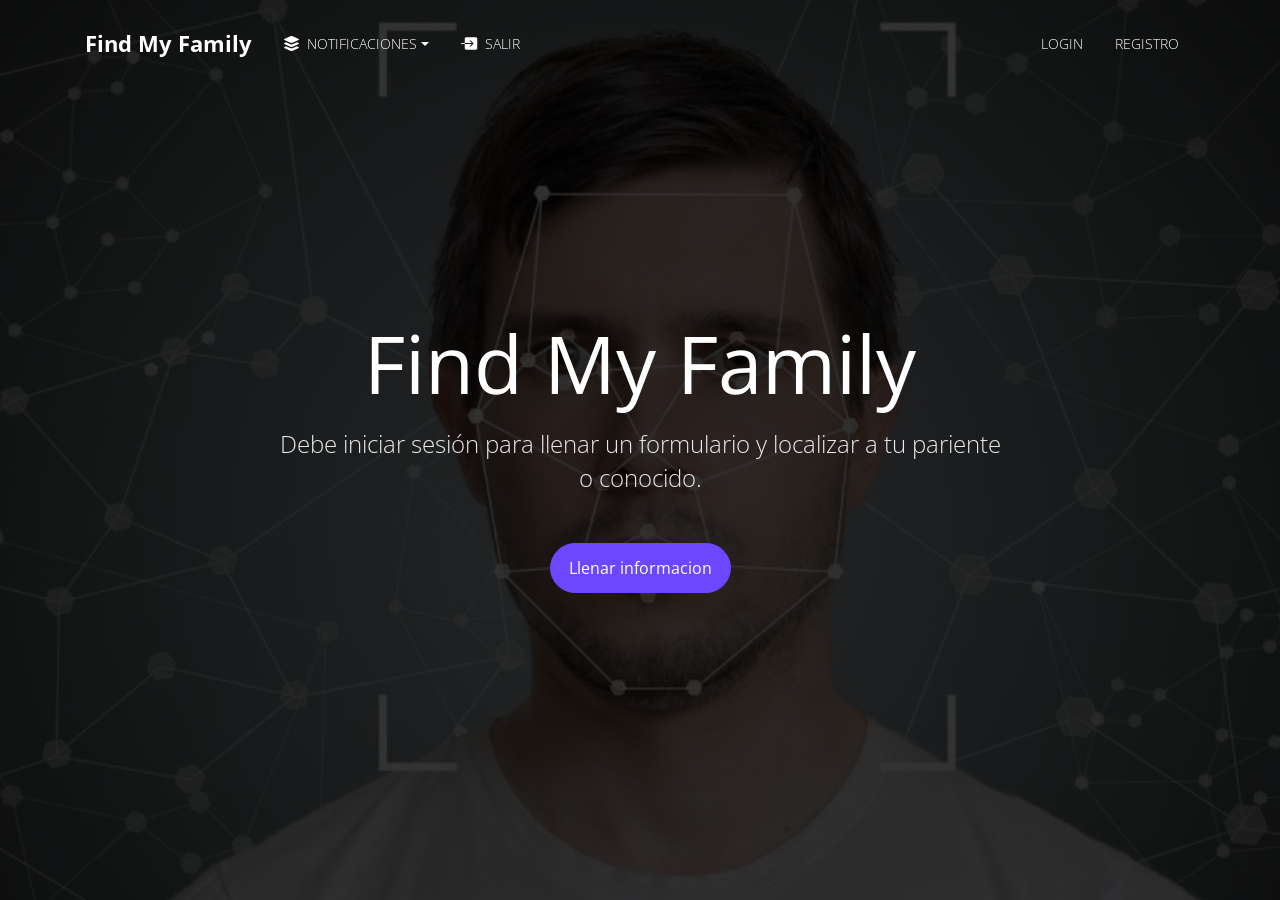
<file: index.html>
<!DOCTYPE html>
<html lang="en">
  <head>
    <title>FindMYFamily</title>
    <meta charset="utf-8">
    <meta name="viewport" content="width=device-width, initial-scale=1, shrink-to-fit=no">
    
    <link href="https://fonts.googleapis.com/css?family=Open+Sans:300,400,600,700,800&display=swap" rel="stylesheet">

    <link href="https://fonts.googleapis.com/css?family=Prata&display=swap" rel="stylesheet">

    <link rel="stylesheet" href="css/open-iconic-bootstrap.min.css">
    <link rel="stylesheet" href="css/animate.css">
    
    <link rel="stylesheet" href="css/owl.carousel.min.css">
    <link rel="stylesheet" href="css/owl.theme.default.min.css">
    <link rel="stylesheet" href="css/magnific-popup.css">

    <link rel="stylesheet" href="css/aos.css">

    <link rel="stylesheet" href="css/ionicons.min.css">
		
		<link rel="stylesheet" href="css/bootstrap-datetimepicker.min.css">
		<link rel="stylesheet" href="css/nouislider.css">

    
    <link rel="stylesheet" href="css/flaticon.css">
    <link rel="stylesheet" href="css/icomoon.css">
    <link rel="stylesheet" href="css/style.css">
  </head>
  <body>
    
  <div class="main-section">

		<nav class="navbar navbar-expand-lg navbar-dark ftco_navbar bg-dark ftco-navbar-light" id="ftco-navbar">
	    <div class="container">
	      <a class="navbar-brand" href="index.html">Find My Family</a>
	      <button class="navbar-toggler" type="button" data-toggle="collapse" data-target="#ftco-nav" aria-controls="ftco-nav" aria-expanded="false" aria-label="Toggle navigation">
	        <span class="oi oi-menu"></span> Menu
	      </button>
	      <div class="collapse navbar-collapse" id="ftco-nav">
	        <ul class="navbar-nav mr-auto">
	        	<li class="dropdown nav-item">
              <a href="#" class="dropdown-toggle nav-link icon d-flex align-items-center" data-toggle="dropdown">
                <i class="ion-ios-apps mr-2"></i>
                Notificaciones
                <b class="caret"></b>
              </a>
              <div class="dropdown-menu dropdown-menu-left">
                <a href="#" class="dropdown-item"><i class="ion-ios-document mr-2"></i> Notificacion 1 ejm</a>
                <a href="#" class="dropdown-item"><i class="ion-ios-document mr-2"></i>Notificacion 2 ejm</a>
              </div>
            </li>
            <li class="nav-item"><a href="http://localhost/findMyFamily/" class="nav-link icon d-flex align-items-center"><i class="ion-ios-exit mr-2"></i>salir</a></li>
          </ul>
            <a href="salir.php"></a>
          
	        <ul class="navbar-nav ml-auto">

	          <li class="nav-item"><a href="login.php" class="nav-link icon d-flex align-items-center"><i ></i>Login</a></li>
            <li class="nav-item"><a href="register.php" class="nav-link icon d-flex align-items-center"><i ></i>Registro</a></li>

	         <!--  <li class="nav-item"><a href="#" class="nav-link icon d-flex align-items-center"><i ></i></a></li> -->
          </ul>
          
         
	      </div>
		  </div>
	  </nav>
	<!-- END nav -->
	

  	<section class="hero-wrap js-fullheight img" style="background-image: url(images/bg_3.jpg);">
  		<div class="overlay"></div>
  		<div class="container">
  			<div class="row description js-fullheight align-items-center justify-content-center">
  				<div class="col-md-8 text-center">
  					<div class="text">
  						<h1>Find My Family</h1>
              <h4 class="mb-5">Debe iniciar sesión para llenar un formulario y localizar a tu pariente o conocido.</h4>
              <!-- el boton -->
               <button type="button" onclick="location.href='login.php'" class="btn btn-primary">Llenar informacion</button> 
  					</div>
  				</div>
  			</div>
  		</div>
  	</section>

		
    <!-- - - - - -end- - - - -  -->
		

  </div>

  <!-- loader -->
  <div id="ftco-loader" class="show fullscreen"><svg class="circular" width="48px" height="48px"><circle class="path-bg" cx="24" cy="24" r="22" fill="none" stroke-width="4" stroke="#eeeeee"/><circle class="path" cx="24" cy="24" r="22" fill="none" stroke-width="4" stroke-miterlimit="10" stroke="#F96D00"/></svg></div>


  <script src="js/jquery.min.js"></script>
  <script src="js/jquery-migrate-3.0.1.min.js"></script>
  <script src="js/popper.min.js"></script>
  <script src="js/bootstrap.min.js"></script>
  <script src="js/jquery.easing.1.3.js"></script>
  <script src="js/jquery.waypoints.min.js"></script>
  <script src="js/jquery.stellar.min.js"></script>
  <script src="js/owl.carousel.min.js"></script>
  <script src="js/jquery.magnific-popup.min.js"></script>
  <script src="js/aos.js"></script>

  <script src="js/nouislider.min.js"></script>
  <script src="js/moment-with-locales.min.js"></script>
  <script src="js/bootstrap-datetimepicker.min.js"></script>
  <script src="js/main.js"></script>
    
  </body>
</html>
</file>
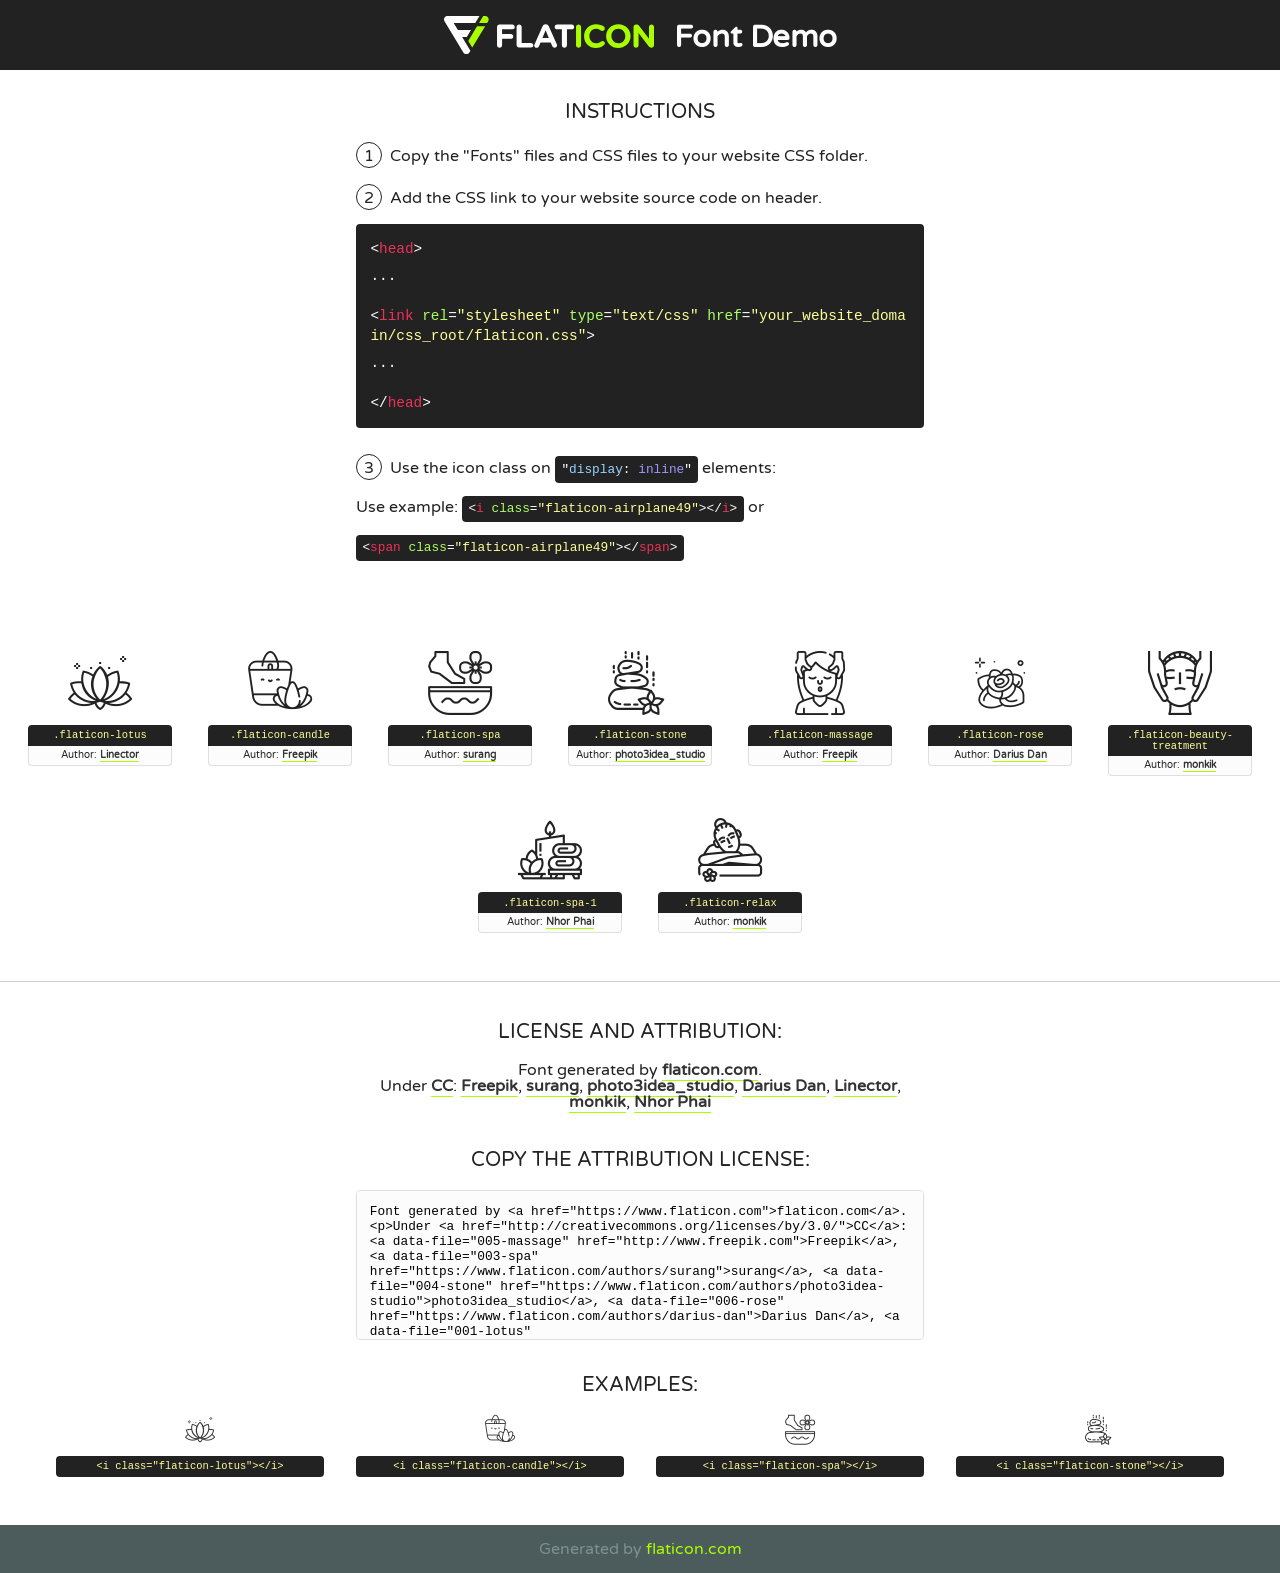
<file: fonts/flaticon/font/flaticon.html>
<!DOCTYPE html>
<!--
  Flaticon icon font: Flaticon
  Creation date: 24/09/2019 09:05
-->
<html>
<!DOCTYPE html>
<html>

<head>
    <title>Flaticon WebFont</title>
    <link href="http://fonts.googleapis.com/css?family=Varela+Round" rel="stylesheet" type="text/css" />
    <link rel="stylesheet" type="text/css" href="flaticon.css">
    <meta charset="UTF-8">
    <style>
    html, body, div, span, applet, object, iframe,
    h1, h2, h3, h4, h5, h6, p, blockquote, pre,
    a, abbr, acronym, address, big, cite, code,
    del, dfn, em, img, ins, kbd, q, s, samp,
    small, strike, strong, sub, sup, tt, var,
    b, u, i, center,
    dl, dt, dd, ol, ul, li,
    fieldset, form, label, legend,
    table, caption, tbody, tfoot, thead, tr, th, td,
    article, aside, canvas, details, embed, 
    figure, figcaption, footer, header, hgroup, 
    menu, nav, output, ruby, section, summary,
    time, mark, audio, video {
        margin: 0;
        padding: 0;
        border: 0;
        font-size: 100%;
        font: inherit;
        vertical-align: baseline;
    }
    /* HTML5 display-role reset for older browsers */
    article, aside, details, figcaption, figure, 
    footer, header, hgroup, menu, nav, section {
        display: block;
    }
    body {
        line-height: 1;
    }
    ol, ul {
        list-style: none;
    }
    blockquote, q {
        quotes: none;
    }
    blockquote:before, blockquote:after,
    q:before, q:after {
        content: '';
        content: none;
    }
    table {
        border-collapse: collapse;
        border-spacing: 0;
    }
    body {
        font-family: 'Varela Round', Helvetica, Arial, sans-serif;
        font-size: 16px;
        color: #222;
    }
    a {
        color: #333;
        border-bottom: 1px solid #a9fd00;
        font-weight: bold;
        text-decoration: none;
    }
    * {
        -moz-box-sizing: border-box;
        -webkit-box-sizing: border-box;
        box-sizing: border-box;
        margin: 0;
        padding: 0;
    }
    [class^="flaticon-"]:before, [class*=" flaticon-"]:before, [class^="flaticon-"]:after, [class*=" flaticon-"]:after {
        font-family: Flaticon;
        font-size: 30px;
        font-style: normal;
        margin-left: 20px;
        color: #333;
    }
    .wrapper {
        max-width: 600px;
        margin: auto;
        padding: 0 1em;
    }
    .title {
        font-size: 1.25em;
        text-align: center;
        margin-bottom: 1em;
        text-transform: uppercase;
    }
    header {
        text-align: center;
        background-color: #222;
        color: #fff;
        padding: 1em;
    }
    header .logo {
        width: 210px;
        height: 38px;
        display: inline-block;
        vertical-align: middle;
        margin-right: 1em;
        border: none;
    }
    header strong {
        font-size: 1.95em;
        font-weight: bold;
        vertical-align: middle;
        margin-top: 5px;
        display: inline-block;
    }
    .demo {
        margin: 2em auto;
        line-height: 1.25em;
    }
    .demo ul li {
        margin-bottom: 1em;
    }
    .demo ul li .num {
        color: #222;
        border-radius: 20px;
        display: inline-block;
        width: 26px;
        padding: 3px;
        height: 26px;
        text-align: center;
        margin-right: 0.5em;
        border: 1px solid #222;
    }
    .demo ul li code {
        background-color: #222;
        border-radius: 4px;
        padding: 0.25em 0.5em;
        display: inline-block;
        color: #fff;
        font-family: Consolas,Monaco,Lucida Console,Liberation Mono,DejaVu Sans Mono,Bitstream Vera Sans Mono,Courier New, monospace;
        font-weight: lighter;
        margin-top: 1em;
        font-size: 0.8em;
        word-break: break-all;
    }
    .demo ul li code.big {
        padding: 1em;
        font-size: 0.9em;
    }
    .demo ul li code .red {
        color: #EF3159;
    }
    .demo ul li code .green {
        color: #ACFF65;
    }
    .demo ul li code .yellow {
        color: #FFFF99;
    }
    .demo ul li code .blue {
        color: #99D3FF;
    }
    .demo ul li code .purple {
        color: #A295FF;
    }
    .demo ul li code .dots {
        margin-top: 0.5em;
        display: block;
    }
    #glyphs {
        border-bottom: 1px solid #ccc;
        padding: 2em 0;
        text-align: center;
    }
    .glyph {
        display: inline-block;
        width: 9em;
        margin: 1em;
        text-align: center;
        vertical-align: top;
        background: #FFF;
    }
    .glyph .glyph-icon {
        padding: 10px;
        display: block;
        font-family:"Flaticon";
        font-size: 64px;
        line-height: 1;
    }
    .glyph .glyph-icon:before {
        font-size: 64px;
        color: #222;
        margin-left: 0;
    }
    .class-name {
        font-size: 0.65em;
        background-color: #222;
        color: #fff;
        border-radius: 4px 4px 0 0;
        padding: 0.5em;
        color: #FFFF99;
        font-family: Consolas,Monaco,Lucida Console,Liberation Mono,DejaVu Sans Mono,Bitstream Vera Sans Mono,Courier New, monospace;
    }
    .author-name {
        font-size: 0.6em;
        background-color: #fcfcfd;
        border: 1px solid #DEDEE4;
        border-top: 0;
        border-radius: 0 0 4px 4px;
        padding: 0.5em;
    }
    .class-name:last-child {
        font-size: 10px;
        color:#888;
    }
    .class-name:last-child a {
        font-size: 10px;
        color:#555;
    }
    .class-name:last-child a:hover {
        color:#a9fd00;
    }
    .glyph > input {
        display: block;
        width: 100px;
        margin: 5px auto;
        text-align: center;
        font-size: 12px;
        cursor: text;
    }
    .glyph > input.icon-input {
        font-family:"Flaticon";
        font-size: 16px;
        margin-bottom: 10px;
    }
    .attribution .title {
        margin-top: 2em;
    }
    .attribution textarea {
        background-color: #fcfcfd;
        padding: 1em;
        border: none;
        box-shadow: none;
        border: 1px solid #DEDEE4;
        border-radius: 4px;
        resize: none;
        width: 100%;
        height: 150px;
        font-size: 0.8em;
        font-family: Consolas,Monaco,Lucida Console,Liberation Mono,DejaVu Sans Mono,Bitstream Vera Sans Mono,Courier New, monospace;
        -webkit-appearance: none;
    }
    .iconsuse {
        margin: 2em auto;
        text-align: center;
        max-width: 1200px;
    }
    .iconsuse:after {
        content: '';
        display: table;
        clear: both;
    }
    .iconsuse .image {
        float: left;
        width: 25%;
        padding: 0 1em;
    }
    .iconsuse .image p {
        margin-bottom: 1em;
    }
    .iconsuse .image span {
        display: block;
        font-size: 0.65em;
        background-color: #222;
        color: #fff;
        border-radius: 4px;
        padding: 0.5em;
        color: #FFFF99;
        margin-top: 1em;
        font-family: Consolas,Monaco,Lucida Console,Liberation Mono,DejaVu Sans Mono,Bitstream Vera Sans Mono,Courier New, monospace;
    }
    #footer {
        text-align: center;
        background-color: #4C5B5C;
        color: #7c9192;
        padding: 1em;
    }
    #footer a {
        border: none;
        color: #a9fd00;
        font-weight: normal;
    }
    @media (max-width: 960px) {
        .iconsuse .image {
            width: 50%;
        }
    }
    @media (max-width: 560px) {
        .iconsuse .image {
            width: 100%;
        }
    }
    </style>
</head>

<body class="characters-off">

    <header>
        <a href="https://www.flaticon.com" target="_blank" class="logo">
            <svg version="1.1" xmlns="http://www.w3.org/2000/svg" xmlns:xlink="http://www.w3.org/1999/xlink" xmlns:a="http://ns.adobe.com/AdobeSVGViewerExtensions/3.0/" viewBox="0 0 560.875 102.036" enable-background="new 0 0 560.875 102.036" xml:space="preserve">
                <defs>
                </defs>
                <g>
                    <g class="letters">
                        <path fill="#ffffff" d="M141.596,29.675c0-3.777,2.985-6.767,6.764-6.767h34.438c3.426,0,6.15,2.728,6.15,6.15
                        c0,3.43-2.724,6.149-6.15,6.149h-27.674v13.091h23.719c3.429,0,6.151,2.724,6.151,6.15c0,3.43-2.723,6.149-6.151,6.149h-23.719
                        v17.574c0,3.773-2.986,6.761-6.764,6.761c-3.779,0-6.764-2.989-6.764-6.761V29.675z"></path>
                        <path fill="#ffffff" d="M193.844,29.149c0-3.781,2.985-6.767,6.764-6.767c3.776,0,6.763,2.985,6.763,6.767v42.957h25.039
                        c3.426,0,6.149,2.726,6.149,6.153c0,3.425-2.723,6.15-6.149,6.15h-31.802c-3.779,0-6.764-2.986-6.764-6.768V29.149z"></path>
                        <path fill="#ffffff" d="M241.891,75.71l21.438-48.407c1.492-3.341,4.215-5.357,7.906-5.357h0.792
                        c3.686,0,6.323,2.017,7.815,5.357l21.439,48.407c0.436,0.967,0.701,1.845,0.701,2.723c0,3.602-2.809,6.501-6.414,6.501
                        c-3.161,0-5.269-1.845-6.499-4.655l-4.132-9.661h-27.059l-4.301,10.102c-1.144,2.631-3.426,4.214-6.237,4.214
                        c-3.517,0-6.24-2.81-6.24-6.325C241.1,77.64,241.451,76.677,241.891,75.71z M279.932,58.666l-8.521-20.297l-8.526,20.297H279.932
                        z"></path>
                        <path fill="#ffffff" d="M314.864,35.387H301.86c-3.429,0-6.239-2.813-6.239-6.238c0-3.429,2.811-6.24,6.239-6.24h39.533
                        c3.426,0,6.237,2.811,6.237,6.24c0,3.425-2.811,6.238-6.237,6.238h-13.001v42.785c0,3.773-2.99,6.761-6.764,6.761
                        c-3.779,0-6.764-2.989-6.764-6.761V35.387z"></path>
                        <path fill="#A9FD00" d="M352.615,29.149c0-3.781,2.985-6.767,6.767-6.767c3.774,0,6.761,2.985,6.761,6.767v49.024
                        c0,3.773-2.987,6.761-6.761,6.761c-3.781,0-6.767-2.989-6.767-6.761V29.149z"></path>
                        <path fill="#A9FD00" d="M374.132,53.836v-0.179c0-17.481,13.178-31.801,32.065-31.801c9.22,0,15.459,2.458,20.557,6.238
                        c1.402,1.054,2.637,2.985,2.637,5.357c0,3.692-2.985,6.59-6.681,6.59c-1.845,0-3.071-0.702-4.044-1.319
                        c-3.776-2.813-7.729-4.393-12.562-4.393c-10.364,0-17.831,8.611-17.831,19.154v0.173c0,10.542,7.291,19.329,17.831,19.329
                        c5.715,0,9.492-1.756,13.359-4.834c1.049-0.874,2.458-1.491,4.039-1.491c3.429,0,6.325,2.813,6.325,6.236
                        c0,2.106-1.056,3.78-2.282,4.834c-5.539,4.834-12.036,7.733-21.878,7.733C387.572,85.464,374.132,71.493,374.132,53.836z"></path>
                        <path fill="#A9FD00" d="M433.009,53.836v-0.179c0-17.481,13.79-31.801,32.766-31.801c18.981,0,32.592,14.143,32.592,31.628v0.173
                        c0,17.483-13.785,31.807-32.769,31.807C446.625,85.464,433.009,71.32,433.009,53.836z M484.224,53.836v-0.179
                        c0-10.539-7.725-19.326-18.626-19.326c-10.893,0-18.449,8.611-18.449,19.154v0.173c0,10.542,7.73,19.329,18.626,19.329
                        C476.676,72.986,484.224,64.378,484.224,53.836z"></path>
                        <path fill="#A9FD00" d="M506.233,29.321c0-3.774,2.99-6.763,6.767-6.763h1.401c3.252,0,5.183,1.583,7.029,3.953l26.093,34.265
                        V29.059c0-3.692,2.99-6.677,6.681-6.677c3.683,0,6.671,2.985,6.671,6.677v48.934c0,3.78-2.987,6.765-6.764,6.765h-0.436
                        c-3.257,0-5.188-1.581-7.034-3.953l-27.056-35.492v32.944c0,3.687-2.985,6.676-6.678,6.676c-3.683,0-6.673-2.989-6.673-6.676
                        V29.321z"></path>
                    </g>
                    <g class="insignia">
                        <path fill="#ffffff" d="M48.372,56.137h12.517l11.156-18.537H37.186L25.688,18.539h57.825L94.668,0H9.271
                        C5.925,0,2.842,1.801,1.198,4.716c-1.644,2.907-1.593,6.482,0.134,9.343l50.38,83.501c1.678,2.781,4.689,4.476,7.938,4.476
                        c3.246,0,6.257-1.695,7.935-4.476l2.898-4.804L48.372,56.137z"></path>
                        <g class="i">
                            <path fill="#A9FD00" d="M93.575,18.539h0.031v0.004l21.652,0.004l2.705-4.488c1.727-2.861,1.778-6.436,0.133-9.343
                            C116.454,1.801,113.371,0,110.026,0h-5.294L93.575,18.539z"></path>
                            <polygon fill="#A9FD00" points="88.291,27.356 64.725,66.486 75.519,84.404 109.942,27.356"></polygon>
                        </g>
                    </g>
                </g>
            </svg>
        </a>
        <strong>Font Demo</strong>
    </header>


    <section class="demo wrapper">

        <p class="title">Instructions</p>

        <ul>
            <li>
                <span class="num">1</span>Copy the "Fonts" files and CSS files to your website CSS folder.
            </li>
            <li>
                <span class="num">2</span>Add the CSS link to your website source code on header.
                <code class="big">
                    &lt;<span class="red">head</span>&gt;
                    <br/><span class="dots">...</span>
                    <br/>&lt;<span class="red">link</span> <span class="green">rel</span>=<span class="yellow">"stylesheet"</span> <span class="green">type</span>=<span class="yellow">"text/css"</span> <span class="green">href</span>=<span class="yellow">"your_website_domain/css_root/flaticon.css"</span>&gt;
                    <br/><span class="dots">...</span>
                    <br/>&lt;/<span class="red">head</span>&gt;
                </code>
            </li>

            <li>
                <p>
                    <span class="num">3</span>Use the icon class on <code>"<span class="blue">display</span>:<span class="purple"> inline</span>"</code> elements:
                    <br />
                    Use example: <code>&lt;<span class="red">i</span> <span class="green">class</span>=<span class="yellow">&quot;flaticon-airplane49&quot;</span>&gt;&lt;/<span class="red">i</span>&gt;</code> or <code>&lt;<span class="red">span</span> <span class="green">class</span>=<span class="yellow">&quot;flaticon-airplane49&quot;</span>&gt;&lt;/<span class="red">span</span>&gt;</code>
            </li>
        </ul>

    </section>




   <section id="glyphs">          
    
      
        <div class="glyph"><div class="glyph-icon flaticon-lotus"></div>
            <div class="class-name">.flaticon-lotus</div>
            <div class="author-name">Author: <a data-file="001-lotus" href="https://www.flaticon.com/authors/linector">Linector</a> </div> 
        </div>        
        
        <div class="glyph"><div class="glyph-icon flaticon-candle"></div>
            <div class="class-name">.flaticon-candle</div>
            <div class="author-name">Author: <a data-file="002-candle" href="http://www.freepik.com">Freepik</a> </div> 
        </div>        
        
        <div class="glyph"><div class="glyph-icon flaticon-spa"></div>
            <div class="class-name">.flaticon-spa</div>
            <div class="author-name">Author: <a data-file="003-spa" href="https://www.flaticon.com/authors/surang">surang</a> </div> 
        </div>        
        
        <div class="glyph"><div class="glyph-icon flaticon-stone"></div>
            <div class="class-name">.flaticon-stone</div>
            <div class="author-name">Author: <a data-file="004-stone" href="https://www.flaticon.com/authors/photo3idea-studio">photo3idea_studio</a> </div> 
        </div>        
        
        <div class="glyph"><div class="glyph-icon flaticon-massage"></div>
            <div class="class-name">.flaticon-massage</div>
            <div class="author-name">Author: <a data-file="005-massage" href="http://www.freepik.com">Freepik</a> </div> 
        </div>        
        
        <div class="glyph"><div class="glyph-icon flaticon-rose"></div>
            <div class="class-name">.flaticon-rose</div>
            <div class="author-name">Author: <a data-file="006-rose" href="https://www.flaticon.com/authors/darius-dan">Darius Dan</a> </div> 
        </div>        
        
        <div class="glyph"><div class="glyph-icon flaticon-beauty-treatment"></div>
            <div class="class-name">.flaticon-beauty-treatment</div>
            <div class="author-name">Author: <a data-file="007-beauty-treatment" href="https://www.flaticon.com/authors/monkik">monkik</a> </div> 
        </div>        
        
        <div class="glyph"><div class="glyph-icon flaticon-spa-1"></div>
            <div class="class-name">.flaticon-spa-1</div>
            <div class="author-name">Author: <a data-file="008-spa-1" href="https://www.flaticon.com/authors/nhor-phai">Nhor Phai</a> </div> 
        </div>        
        
        <div class="glyph"><div class="glyph-icon flaticon-relax"></div>
            <div class="class-name">.flaticon-relax</div>
            <div class="author-name">Author: <a data-file="009-relax" href="https://www.flaticon.com/authors/monkik">monkik</a> </div> 
        </div>        
        

    </section>



    <section class="attribution wrapper"   style="text-align:center;">

      <div class="title">License and attribution:</div><div class="attrDiv">Font generated by <a href="https://www.flaticon.com">flaticon.com</a>. <div><p>Under <a href="http://creativecommons.org/licenses/by/3.0/">CC</a>: <a data-file="005-massage" href="http://www.freepik.com">Freepik</a>, <a data-file="003-spa" href="https://www.flaticon.com/authors/surang">surang</a>, <a data-file="004-stone" href="https://www.flaticon.com/authors/photo3idea-studio">photo3idea_studio</a>, <a data-file="006-rose" href="https://www.flaticon.com/authors/darius-dan">Darius Dan</a>, <a data-file="001-lotus" href="https://www.flaticon.com/authors/linector">Linector</a>, <a data-file="009-relax" href="https://www.flaticon.com/authors/monkik">monkik</a>, <a data-file="008-spa-1" href="https://www.flaticon.com/authors/nhor-phai">Nhor Phai</a></p>  </div>
      </div>
      <div class="title">Copy the Attribution License:</div>

    <textarea onclick="this.focus();this.select();">Font generated by &lt;a href=&quot;https://www.flaticon.com&quot;&gt;flaticon.com&lt;/a&gt;. <p>Under <a href="http://creativecommons.org/licenses/by/3.0/">CC</a>: <a data-file="005-massage" href="http://www.freepik.com">Freepik</a>, <a data-file="003-spa" href="https://www.flaticon.com/authors/surang">surang</a>, <a data-file="004-stone" href="https://www.flaticon.com/authors/photo3idea-studio">photo3idea_studio</a>, <a data-file="006-rose" href="https://www.flaticon.com/authors/darius-dan">Darius Dan</a>, <a data-file="001-lotus" href="https://www.flaticon.com/authors/linector">Linector</a>, <a data-file="009-relax" href="https://www.flaticon.com/authors/monkik">monkik</a>, <a data-file="008-spa-1" href="https://www.flaticon.com/authors/nhor-phai">Nhor Phai</a></p>  
     </textarea>

    </section>

    <section class="iconsuse">

          <div class="title">Examples:</div>            
             
            <div class="image">
                <p>
                    <i class="glyph-icon flaticon-lotus"></i> 
                    <span>&lt;i class=&quot;flaticon-lotus&quot;&gt;&lt;/i&gt;</span>
                </p>
            </div>
            
            <div class="image">
                <p>
                    <i class="glyph-icon flaticon-candle"></i> 
                    <span>&lt;i class=&quot;flaticon-candle&quot;&gt;&lt;/i&gt;</span>
                </p>
            </div>
            
            <div class="image">
                <p>
                    <i class="glyph-icon flaticon-spa"></i> 
                    <span>&lt;i class=&quot;flaticon-spa&quot;&gt;&lt;/i&gt;</span>
                </p>
            </div>
            
            <div class="image">
                <p>
                    <i class="glyph-icon flaticon-stone"></i> 
                    <span>&lt;i class=&quot;flaticon-stone&quot;&gt;&lt;/i&gt;</span>
                </p>
            </div>
                       
        </div>
                            
    </section>

<div id="footer">
    <div>Generated by <a href="https://www.flaticon.com">flaticon.com</a>
    </div>
</div>



</body>
</html>
</file>
<file: css/nouislider.css>
/*! nouislider - 14.0.2 - 6/28/2019 */
/* Functional styling;
 * These styles are required for noUiSlider to function.
 * You don't need to change these rules to apply your design.
 */
.noUi-target,
.noUi-target * {
  -webkit-touch-callout: none;
  -webkit-tap-highlight-color: rgba(0, 0, 0, 0);
  -webkit-user-select: none;
  -ms-touch-action: none;
  touch-action: none;
  -ms-user-select: none;
  -moz-user-select: none;
  user-select: none;
  -moz-box-sizing: border-box;
  box-sizing: border-box;
}
.noUi-target {
  position: relative;
  direction: ltr;
}
.noUi-base,
.noUi-connects {
  width: 100%;
  height: 100%;
  position: relative;
  z-index: 1;
}
/* Wrapper for all connect elements.
 */
.noUi-connects {
  overflow: hidden;
  z-index: 0;
}
.noUi-connect,
.noUi-origin {
  will-change: transform;
  position: absolute;
  z-index: 1;
  top: 0;
  left: 0;
  -ms-transform-origin: 0 0;
  -webkit-transform-origin: 0 0;
  -webkit-transform-style: preserve-3d;
  transform-origin: 0 0;
  transform-style: flat;
}
.noUi-connect {
  height: 100%;
  width: 100%;
}
.noUi-origin {
  height: 10%;
  width: 10%;
}
/* Offset direction
 */
html:not([dir="rtl"]) .noUi-horizontal .noUi-origin {
  left: auto;
  right: 0;
}
/* Give origins 0 height/width so they don't interfere with clicking the
 * connect elements.
 */
.noUi-vertical .noUi-origin {
  width: 0;
}
.noUi-horizontal .noUi-origin {
  height: 0;
}
.noUi-handle {
  -webkit-backface-visibility: hidden;
  backface-visibility: hidden;
  position: absolute;
}
.noUi-touch-area {
  height: 100%;
  width: 100%;
}
.noUi-state-tap .noUi-connect,
.noUi-state-tap .noUi-origin {
  -webkit-transition: transform 0.3s;
  transition: transform 0.3s;
}
.noUi-state-drag * {
  cursor: inherit !important;
}
/* Slider size and handle placement;
 */
.noUi-horizontal {
  height: 18px;
}
.noUi-horizontal .noUi-handle {
  width: 34px;
  height: 28px;
  left: -17px;
  top: -6px;
}
.noUi-vertical {
  width: 18px;
}
.noUi-vertical .noUi-handle {
  width: 28px;
  height: 34px;
  left: -6px;
  top: -17px;
}
html:not([dir="rtl"]) .noUi-horizontal .noUi-handle {
  right: -17px;
  left: auto;
}
/* Styling;
 * Giving the connect element a border radius causes issues with using transform: scale
 */
.noUi-target {
  background: #FAFAFA;
  border-radius: 4px;
  border: 1px solid #D3D3D3;
  box-shadow: inset 0 1px 1px #F0F0F0, 0 3px 6px -5px #BBB;
}
.noUi-connects {
  border-radius: 3px;
}
.noUi-connect {
  background: #3FB8AF;
}
/* Handles and cursors;
 */
.noUi-draggable {
  cursor: ew-resize;
}
.noUi-vertical .noUi-draggable {
  cursor: ns-resize;
}
.noUi-handle {
  border: 1px solid #D9D9D9;
  border-radius: 3px;
  background: #FFF;
  cursor: default;
  box-shadow: inset 0 0 1px #FFF, inset 0 1px 7px #EBEBEB, 0 3px 6px -3px #BBB;
}
.noUi-active {
  box-shadow: inset 0 0 1px #FFF, inset 0 1px 7px #DDD, 0 3px 6px -3px #BBB;
}
/* Handle stripes;
 */
.noUi-handle:before,
.noUi-handle:after {
  content: "";
  display: block;
  position: absolute;
  height: 14px;
  width: 1px;
  background: #E8E7E6;
  left: 14px;
  top: 6px;
}
.noUi-handle:after {
  left: 17px;
}
.noUi-vertical .noUi-handle:before,
.noUi-vertical .noUi-handle:after {
  width: 14px;
  height: 1px;
  left: 6px;
  top: 14px;
}
.noUi-vertical .noUi-handle:after {
  top: 17px;
}
/* Disabled state;
 */
[disabled] .noUi-connect {
  background: #B8B8B8;
}
[disabled].noUi-target,
[disabled].noUi-handle,
[disabled] .noUi-handle {
  cursor: not-allowed;
}
/* Base;
 *
 */
.noUi-pips,
.noUi-pips * {
  -moz-box-sizing: border-box;
  box-sizing: border-box;
}
.noUi-pips {
  position: absolute;
  color: #999;
}
/* Values;
 *
 */
.noUi-value {
  position: absolute;
  white-space: nowrap;
  text-align: center;
}
.noUi-value-sub {
  color: #ccc;
  font-size: 10px;
}
/* Markings;
 *
 */
.noUi-marker {
  position: absolute;
  background: #CCC;
}
.noUi-marker-sub {
  background: #AAA;
}
.noUi-marker-large {
  background: #AAA;
}
/* Horizontal layout;
 *
 */
.noUi-pips-horizontal {
  padding: 10px 0;
  height: 80px;
  top: 100%;
  left: 0;
  width: 100%;
}
.noUi-value-horizontal {
  -webkit-transform: translate(-50%, 50%);
  transform: translate(-50%, 50%);
}
.noUi-rtl .noUi-value-horizontal {
  -webkit-transform: translate(50%, 50%);
  transform: translate(50%, 50%);
}
.noUi-marker-horizontal.noUi-marker {
  margin-left: -1px;
  width: 2px;
  height: 5px;
}
.noUi-marker-horizontal.noUi-marker-sub {
  height: 10px;
}
.noUi-marker-horizontal.noUi-marker-large {
  height: 15px;
}
/* Vertical layout;
 *
 */
.noUi-pips-vertical {
  padding: 0 10px;
  height: 100%;
  top: 0;
  left: 100%;
}
.noUi-value-vertical {
  -webkit-transform: translate(0, -50%);
  transform: translate(0, -50%);
  padding-left: 25px;
}
.noUi-rtl .noUi-value-vertical {
  -webkit-transform: translate(0, 50%);
  transform: translate(0, 50%);
}
.noUi-marker-vertical.noUi-marker {
  width: 5px;
  height: 2px;
  margin-top: -1px;
}
.noUi-marker-vertical.noUi-marker-sub {
  width: 10px;
}
.noUi-marker-vertical.noUi-marker-large {
  width: 15px;
}
.noUi-tooltip {
  display: block;
  position: absolute;
  border: 1px solid #D9D9D9;
  border-radius: 3px;
  background: #fff;
  color: #000;
  padding: 5px;
  text-align: center;
  white-space: nowrap;
}
.noUi-horizontal .noUi-tooltip {
  -webkit-transform: translate(-50%, 0);
  transform: translate(-50%, 0);
  left: 50%;
  bottom: 120%;
}
.noUi-vertical .noUi-tooltip {
  -webkit-transform: translate(0, -50%);
  transform: translate(0, -50%);
  top: 50%;
  right: 120%;
}
</file>
<file: css/flaticon.css>
/*
  	Flaticon icon font: Flaticon
  	Creation date: 31/12/2018 05:16
  	*/
  	
@font-face {
  font-family: "Flaticon";
  src: url("../fonts/flaticon/font/Flaticon.eot");
  src: url("../fonts/flaticon/font/Flaticon.eot?#iefix") format("embedded-opentype"),
       url("../fonts/flaticon/font/Flaticon.woff") format("woff"),
       url("../fonts/flaticon/font/Flaticon.ttf") format("truetype"),
       url("../fonts/flaticon/font/Flaticon.svg#Flaticon") format("svg");
  font-weight: normal;
  font-style: normal;
}

@media screen and (-webkit-min-device-pixel-ratio:0) {
  @font-face {
    font-family: "Flaticon";
    src: url("../fonts/flaticon/font/Flaticon.svg#Flaticon") format("svg");
  }
}

[class^="flaticon-"]:before, [class*=" flaticon-"]:before,
[class^="flaticon-"]:after, [class*=" flaticon-"]:after {   
  font-family: Flaticon;
  font-style: normal;
  font-weight: normal;
  font-variant: normal;
  text-transform: none;
  line-height: 1;

  /* Better Font Rendering =========== */
  -webkit-font-smoothing: antialiased;
  -moz-osx-font-smoothing: grayscale;
}

.flaticon-lotus:before { content: "\f100"; }
.flaticon-candle:before { content: "\f101"; }
.flaticon-spa:before { content: "\f102"; }
.flaticon-stone:before { content: "\f103"; }
.flaticon-massage:before { content: "\f104"; }
.flaticon-rose:before { content: "\f105"; }
.flaticon-beauty-treatment:before { content: "\f106"; }
.flaticon-spa-1:before { content: "\f107"; }
.flaticon-relax:before { content: "\f108"; }
</file>
<file: css/icomoon.css>
@font-face {
  font-family: 'icomoon';
  src:  url('../fonts/icomoon/icomoon.eot?6tt51o');
  src:  url('../fonts/icomoon/icomoon.eot?6tt51o#iefix') format('embedded-opentype'),
    url('../fonts/icomoon/icomoon.ttf?6tt51o') format('truetype'),
    url('../fonts/icomoon/icomoon.woff?6tt51o') format('woff'),
    url('../fonts/icomoon/icomoon.svg?6tt51o#icomoon') format('svg');
  font-weight: normal;
  font-style: normal;
}

[class^="icon-"], [class*=" icon-"] {
  /* use !important to prevent issues with browser extensions that change fonts */
  font-family: 'icomoon' !important;
  speak: none;
  font-style: normal;
  font-weight: normal;
  font-variant: normal;
  text-transform: none;
  line-height: 1;

  /* Better Font Rendering =========== */
  -webkit-font-smoothing: antialiased;
  -moz-osx-font-smoothing: grayscale;
}

.icon-asterisk:before {
  content: "\f069";
}
.icon-plus:before {
  content: "\f067";
}
.icon-question:before {
  content: "\f128";
}
.icon-minus:before {
  content: "\f068";
}
.icon-glass:before {
  content: "\f000";
}
.icon-music:before {
  content: "\f001";
}
.icon-search:before {
  content: "\f002";
}
.icon-envelope-o:before {
  content: "\f003";
}
.icon-heart:before {
  content: "\f004";
}
.icon-star:before {
  content: "\f005";
}
.icon-star-o:before {
  content: "\f006";
}
.icon-user:before {
  content: "\f007";
}
.icon-film:before {
  content: "\f008";
}
.icon-th-large:before {
  content: "\f009";
}
.icon-th:before {
  content: "\f00a";
}
.icon-th-list:before {
  content: "\f00b";
}
.icon-check:before {
  content: "\f00c";
}
.icon-close:before {
  content: "\f00d";
}
.icon-remove:before {
  content: "\f00d";
}
.icon-times:before {
  content: "\f00d";
}
.icon-search-plus:before {
  content: "\f00e";
}
.icon-search-minus:before {
  content: "\f010";
}
.icon-power-off:before {
  content: "\f011";
}
.icon-signal:before {
  content: "\f012";
}
.icon-cog:before {
  content: "\f013";
}
.icon-gear:before {
  content: "\f013";
}
.icon-trash-o:before {
  content: "\f014";
}
.icon-home:before {
  content: "\f015";
}
.icon-file-o:before {
  content: "\f016";
}
.icon-clock-o:before {
  content: "\f017";
}
.icon-road:before {
  content: "\f018";
}
.icon-download:before {
  content: "\f019";
}
.icon-arrow-circle-o-down:before {
  content: "\f01a";
}
.icon-arrow-circle-o-up:before {
  content: "\f01b";
}
.icon-inbox:before {
  content: "\f01c";
}
.icon-play-circle-o:before {
  content: "\f01d";
}
.icon-repeat:before {
  content: "\f01e";
}
.icon-rotate-right:before {
  content: "\f01e";
}
.icon-refresh:before {
  content: "\f021";
}
.icon-list-alt:before {
  content: "\f022";
}
.icon-lock:before {
  content: "\f023";
}
.icon-flag:before {
  content: "\f024";
}
.icon-headphones:before {
  content: "\f025";
}
.icon-volume-off:before {
  content: "\f026";
}
.icon-volume-down:before {
  content: "\f027";
}
.icon-volume-up:before {
  content: "\f028";
}
.icon-qrcode:before {
  content: "\f029";
}
.icon-barcode:before {
  content: "\f02a";
}
.icon-tag:before {
  content: "\f02b";
}
.icon-tags:before {
  content: "\f02c";
}
.icon-book:before {
  content: "\f02d";
}
.icon-bookmark:before {
  content: "\f02e";
}
.icon-print:before {
  content: "\f02f";
}
.icon-camera:before {
  content: "\f030";
}
.icon-font:before {
  content: "\f031";
}
.icon-bold:before {
  content: "\f032";
}
.icon-italic:before {
  content: "\f033";
}
.icon-text-height:before {
  content: "\f034";
}
.icon-text-width:before {
  content: "\f035";
}
.icon-align-left:before {
  content: "\f036";
}
.icon-align-center:before {
  content: "\f037";
}
.icon-align-right:before {
  content: "\f038";
}
.icon-align-justify:before {
  content: "\f039";
}
.icon-list:before {
  content: "\f03a";
}
.icon-dedent:before {
  content: "\f03b";
}
.icon-outdent:before {
  content: "\f03b";
}
.icon-indent:before {
  content: "\f03c";
}
.icon-video-camera:before {
  content: "\f03d";
}
.icon-image:before {
  content: "\f03e";
}
.icon-photo:before {
  content: "\f03e";
}
.icon-picture-o:before {
  content: "\f03e";
}
.icon-pencil:before {
  content: "\f040";
}
.icon-map-marker:before {
  content: "\f041";
}
.icon-adjust:before {
  content: "\f042";
}
.icon-tint:before {
  content: "\f043";
}
.icon-edit:before {
  content: "\f044";
}
.icon-pencil-square-o:before {
  content: "\f044";
}
.icon-share-square-o:before {
  content: "\f045";
}
.icon-check-square-o:before {
  content: "\f046";
}
.icon-arrows:before {
  content: "\f047";
}
.icon-step-backward:before {
  content: "\f048";
}
.icon-fast-backward:before {
  content: "\f049";
}
.icon-backward:before {
  content: "\f04a";
}
.icon-play:before {
  content: "\f04b";
}
.icon-pause:before {
  content: "\f04c";
}
.icon-stop:before {
  content: "\f04d";
}
.icon-forward:before {
  content: "\f04e";
}
.icon-fast-forward:before {
  content: "\f050";
}
.icon-step-forward:before {
  content: "\f051";
}
.icon-eject:before {
  content: "\f052";
}
.icon-chevron-left:before {
  content: "\f053";
}
.icon-chevron-right:before {
  content: "\f054";
}
.icon-plus-circle:before {
  content: "\f055";
}
.icon-minus-circle:before {
  content: "\f056";
}
.icon-times-circle:before {
  content: "\f057";
}
.icon-check-circle:before {
  content: "\f058";
}
.icon-question-circle:before {
  content: "\f059";
}
.icon-info-circle:before {
  content: "\f05a";
}
.icon-crosshairs:before {
  content: "\f05b";
}
.icon-times-circle-o:before {
  content: "\f05c";
}
.icon-check-circle-o:before {
  content: "\f05d";
}
.icon-ban:before {
  content: "\f05e";
}
.icon-arrow-left:before {
  content: "\f060";
}
.icon-arrow-right:before {
  content: "\f061";
}
.icon-arrow-up:before {
  content: "\f062";
}
.icon-arrow-down:before {
  content: "\f063";
}
.icon-mail-forward:before {
  content: "\f064";
}
.icon-share:before {
  content: "\f064";
}
.icon-expand:before {
  content: "\f065";
}
.icon-compress:before {
  content: "\f066";
}
.icon-exclamation-circle:before {
  content: "\f06a";
}
.icon-gift:before {
  content: "\f06b";
}
.icon-leaf:before {
  content: "\f06c";
}
.icon-fire:before {
  content: "\f06d";
}
.icon-eye:before {
  content: "\f06e";
}
.icon-eye-slash:before {
  content: "\f070";
}
.icon-exclamation-triangle:before {
  content: "\f071";
}
.icon-warning:before {
  content: "\f071";
}
.icon-plane:before {
  content: "\f072";
}
.icon-calendar:before {
  content: "\f073";
}
.icon-random:before {
  content: "\f074";
}
.icon-comment:before {
  content: "\f075";
}
.icon-magnet:before {
  content: "\f076";
}
.icon-chevron-up:before {
  content: "\f077";
}
.icon-chevron-down:before {
  content: "\f078";
}
.icon-retweet:before {
  content: "\f079";
}
.icon-shopping-cart:before {
  content: "\f07a";
}
.icon-folder:before {
  content: "\f07b";
}
.icon-folder-open:before {
  content: "\f07c";
}
.icon-arrows-v:before {
  content: "\f07d";
}
.icon-arrows-h:before {
  content: "\f07e";
}
.icon-bar-chart:before {
  content: "\f080";
}
.icon-bar-chart-o:before {
  content: "\f080";
}
.icon-twitter-square:before {
  content: "\f081";
}
.icon-facebook-square:before {
  content: "\f082";
}
.icon-camera-retro:before {
  content: "\f083";
}
.icon-key:before {
  content: "\f084";
}
.icon-cogs:before {
  content: "\f085";
}
.icon-gears:before {
  content: "\f085";
}
.icon-comments:before {
  content: "\f086";
}
.icon-thumbs-o-up:before {
  content: "\f087";
}
.icon-thumbs-o-down:before {
  content: "\f088";
}
.icon-star-half:before {
  content: "\f089";
}
.icon-heart-o:before {
  content: "\f08a";
}
.icon-sign-out:before {
  content: "\f08b";
}
.icon-linkedin-square:before {
  content: "\f08c";
}
.icon-thumb-tack:before {
  content: "\f08d";
}
.icon-external-link:before {
  content: "\f08e";
}
.icon-sign-in:before {
  content: "\f090";
}
.icon-trophy:before {
  content: "\f091";
}
.icon-github-square:before {
  content: "\f092";
}
.icon-upload:before {
  content: "\f093";
}
.icon-lemon-o:before {
  content: "\f094";
}
.icon-phone:before {
  content: "\f095";
}
.icon-square-o:before {
  content: "\f096";
}
.icon-bookmark-o:before {
  content: "\f097";
}
.icon-phone-square:before {
  content: "\f098";
}
.icon-twitter:before {
  content: "\f099";
}
.icon-facebook:before {
  content: "\f09a";
}
.icon-facebook-f:before {
  content: "\f09a";
}
.icon-github:before {
  content: "\f09b";
}
.icon-unlock:before {
  content: "\f09c";
}
.icon-credit-card:before {
  content: "\f09d";
}
.icon-feed:before {
  content: "\f09e";
}
.icon-rss:before {
  content: "\f09e";
}
.icon-hdd-o:before {
  content: "\f0a0";
}
.icon-bullhorn:before {
  content: "\f0a1";
}
.icon-bell-o:before {
  content: "\f0a2";
}
.icon-certificate:before {
  content: "\f0a3";
}
.icon-hand-o-right:before {
  content: "\f0a4";
}
.icon-hand-o-left:before {
  content: "\f0a5";
}
.icon-hand-o-up:before {
  content: "\f0a6";
}
.icon-hand-o-down:before {
  content: "\f0a7";
}
.icon-arrow-circle-left:before {
  content: "\f0a8";
}
.icon-arrow-circle-right:before {
  content: "\f0a9";
}
.icon-arrow-circle-up:before {
  content: "\f0aa";
}
.icon-arrow-circle-down:before {
  content: "\f0ab";
}
.icon-globe:before {
  content: "\f0ac";
}
.icon-wrench:before {
  content: "\f0ad";
}
.icon-tasks:before {
  content: "\f0ae";
}
.icon-filter:before {
  content: "\f0b0";
}
.icon-briefcase:before {
  content: "\f0b1";
}
.icon-arrows-alt:before {
  content: "\f0b2";
}
.icon-group:before {
  content: "\f0c0";
}
.icon-users:before {
  content: "\f0c0";
}
.icon-chain:before {
  content: "\f0c1";
}
.icon-link:before {
  content: "\f0c1";
}
.icon-cloud:before {
  content: "\f0c2";
}
.icon-flask:before {
  content: "\f0c3";
}
.icon-cut:before {
  content: "\f0c4";
}
.icon-scissors:before {
  content: "\f0c4";
}
.icon-copy:before {
  content: "\f0c5";
}
.icon-files-o:before {
  content: "\f0c5";
}
.icon-paperclip:before {
  content: "\f0c6";
}
.icon-floppy-o:before {
  content: "\f0c7";
}
.icon-save:before {
  content: "\f0c7";
}
.icon-square:before {
  content: "\f0c8";
}
.icon-bars:before {
  content: "\f0c9";
}
.icon-navicon:before {
  content: "\f0c9";
}
.icon-reorder:before {
  content: "\f0c9";
}
.icon-list-ul:before {
  content: "\f0ca";
}
.icon-list-ol:before {
  content: "\f0cb";
}
.icon-strikethrough:before {
  content: "\f0cc";
}
.icon-underline:before {
  content: "\f0cd";
}
.icon-table:before {
  content: "\f0ce";
}
.icon-magic:before {
  content: "\f0d0";
}
.icon-truck:before {
  content: "\f0d1";
}
.icon-pinterest:before {
  content: "\f0d2";
}
.icon-pinterest-square:before {
  content: "\f0d3";
}
.icon-google-plus-square:before {
  content: "\f0d4";
}
.icon-google-plus:before {
  content: "\f0d5";
}
.icon-money:before {
  content: "\f0d6";
}
.icon-caret-down:before {
  content: "\f0d7";
}
.icon-caret-up:before {
  content: "\f0d8";
}
.icon-caret-left:before {
  content: "\f0d9";
}
.icon-caret-right:before {
  content: "\f0da";
}
.icon-columns:before {
  content: "\f0db";
}
.icon-sort:before {
  content: "\f0dc";
}
.icon-unsorted:before {
  content: "\f0dc";
}
.icon-sort-desc:before {
  content: "\f0dd";
}
.icon-sort-down:before {
  content: "\f0dd";
}
.icon-sort-asc:before {
  content: "\f0de";
}
.icon-sort-up:before {
  content: "\f0de";
}
.icon-envelope:before {
  content: "\f0e0";
}
.icon-linkedin:before {
  content: "\f0e1";
}
.icon-rotate-left:before {
  content: "\f0e2";
}
.icon-undo:before {
  content: "\f0e2";
}
.icon-gavel:before {
  content: "\f0e3";
}
.icon-legal:before {
  content: "\f0e3";
}
.icon-dashboard:before {
  content: "\f0e4";
}
.icon-tachometer:before {
  content: "\f0e4";
}
.icon-comment-o:before {
  content: "\f0e5";
}
.icon-comments-o:before {
  content: "\f0e6";
}
.icon-bolt:before {
  content: "\f0e7";
}
.icon-flash:before {
  content: "\f0e7";
}
.icon-sitemap:before {
  content: "\f0e8";
}
.icon-umbrella:before {
  content: "\f0e9";
}
.icon-clipboard:before {
  content: "\f0ea";
}
.icon-paste:before {
  content: "\f0ea";
}
.icon-lightbulb-o:before {
  content: "\f0eb";
}
.icon-exchange:before {
  content: "\f0ec";
}
.icon-cloud-download:before {
  content: "\f0ed";
}
.icon-cloud-upload:before {
  content: "\f0ee";
}
.icon-user-md:before {
  content: "\f0f0";
}
.icon-stethoscope:before {
  content: "\f0f1";
}
.icon-suitcase:before {
  content: "\f0f2";
}
.icon-bell:before {
  content: "\f0f3";
}
.icon-coffee:before {
  content: "\f0f4";
}
.icon-cutlery:before {
  content: "\f0f5";
}
.icon-file-text-o:before {
  content: "\f0f6";
}
.icon-building-o:before {
  content: "\f0f7";
}
.icon-hospital-o:before {
  content: "\f0f8";
}
.icon-ambulance:before {
  content: "\f0f9";
}
.icon-medkit:before {
  content: "\f0fa";
}
.icon-fighter-jet:before {
  content: "\f0fb";
}
.icon-beer:before {
  content: "\f0fc";
}
.icon-h-square:before {
  content: "\f0fd";
}
.icon-plus-square:before {
  content: "\f0fe";
}
.icon-angle-double-left:before {
  content: "\f100";
}
.icon-angle-double-right:before {
  content: "\f101";
}
.icon-angle-double-up:before {
  content: "\f102";
}
.icon-angle-double-down:before {
  content: "\f103";
}
.icon-angle-left:before {
  content: "\f104";
}
.icon-angle-right:before {
  content: "\f105";
}
.icon-angle-up:before {
  content: "\f106";
}
.icon-angle-down:before {
  content: "\f107";
}
.icon-desktop:before {
  content: "\f108";
}
.icon-laptop:before {
  content: "\f109";
}
.icon-tablet:before {
  content: "\f10a";
}
.icon-mobile:before {
  content: "\f10b";
}
.icon-mobile-phone:before {
  content: "\f10b";
}
.icon-circle-o:before {
  content: "\f10c";
}
.icon-quote-left:before {
  content: "\f10d";
}
.icon-quote-right:before {
  content: "\f10e";
}
.icon-spinner:before {
  content: "\f110";
}
.icon-circle:before {
  content: "\f111";
}
.icon-mail-reply:before {
  content: "\f112";
}
.icon-reply:before {
  content: "\f112";
}
.icon-github-alt:before {
  content: "\f113";
}
.icon-folder-o:before {
  content: "\f114";
}
.icon-folder-open-o:before {
  content: "\f115";
}
.icon-smile-o:before {
  content: "\f118";
}
.icon-frown-o:before {
  content: "\f119";
}
.icon-meh-o:before {
  content: "\f11a";
}
.icon-gamepad:before {
  content: "\f11b";
}
.icon-keyboard-o:before {
  content: "\f11c";
}
.icon-flag-o:before {
  content: "\f11d";
}
.icon-flag-checkered:before {
  content: "\f11e";
}
.icon-terminal:before {
  content: "\f120";
}
.icon-code:before {
  content: "\f121";
}
.icon-mail-reply-all:before {
  content: "\f122";
}
.icon-reply-all:before {
  content: "\f122";
}
.icon-star-half-empty:before {
  content: "\f123";
}
.icon-star-half-full:before {
  content: "\f123";
}
.icon-star-half-o:before {
  content: "\f123";
}
.icon-location-arrow:before {
  content: "\f124";
}
.icon-crop:before {
  content: "\f125";
}
.icon-code-fork:before {
  content: "\f126";
}
.icon-chain-broken:before {
  content: "\f127";
}
.icon-unlink:before {
  content: "\f127";
}
.icon-info:before {
  content: "\f129";
}
.icon-exclamation:before {
  content: "\f12a";
}
.icon-superscript:before {
  content: "\f12b";
}
.icon-subscript:before {
  content: "\f12c";
}
.icon-eraser:before {
  content: "\f12d";
}
.icon-puzzle-piece:before {
  content: "\f12e";
}
.icon-microphone:before {
  content: "\f130";
}
.icon-microphone-slash:before {
  content: "\f131";
}
.icon-shield:before {
  content: "\f132";
}
.icon-calendar-o:before {
  content: "\f133";
}
.icon-fire-extinguisher:before {
  content: "\f134";
}
.icon-rocket:before {
  content: "\f135";
}
.icon-maxcdn:before {
  content: "\f136";
}
.icon-chevron-circle-left:before {
  content: "\f137";
}
.icon-chevron-circle-right:before {
  content: "\f138";
}
.icon-chevron-circle-up:before {
  content: "\f139";
}
.icon-chevron-circle-down:before {
  content: "\f13a";
}
.icon-html5:before {
  content: "\f13b";
}
.icon-css3:before {
  content: "\f13c";
}
.icon-anchor:before {
  content: "\f13d";
}
.icon-unlock-alt:before {
  content: "\f13e";
}
.icon-bullseye:before {
  content: "\f140";
}
.icon-ellipsis-h:before {
  content: "\f141";
}
.icon-ellipsis-v:before {
  content: "\f142";
}
.icon-rss-square:before {
  content: "\f143";
}
.icon-play-circle:before {
  content: "\f144";
}
.icon-ticket:before {
  content: "\f145";
}
.icon-minus-square:before {
  content: "\f146";
}
.icon-minus-square-o:before {
  content: "\f147";
}
.icon-level-up:before {
  content: "\f148";
}
.icon-level-down:before {
  content: "\f149";
}
.icon-check-square:before {
  content: "\f14a";
}
.icon-pencil-square:before {
  content: "\f14b";
}
.icon-external-link-square:before {
  content: "\f14c";
}
.icon-share-square:before {
  content: "\f14d";
}
.icon-compass:before {
  content: "\f14e";
}
.icon-caret-square-o-down:before {
  content: "\f150";
}
.icon-toggle-down:before {
  content: "\f150";
}
.icon-caret-square-o-up:before {
  content: "\f151";
}
.icon-toggle-up:before {
  content: "\f151";
}
.icon-caret-square-o-right:before {
  content: "\f152";
}
.icon-toggle-right:before {
  content: "\f152";
}
.icon-eur:before {
  content: "\f153";
}
.icon-euro:before {
  content: "\f153";
}
.icon-gbp:before {
  content: "\f154";
}
.icon-dollar:before {
  content: "\f155";
}
.icon-usd:before {
  content: "\f155";
}
.icon-inr:before {
  content: "\f156";
}
.icon-rupee:before {
  content: "\f156";
}
.icon-cny:before {
  content: "\f157";
}
.icon-jpy:before {
  content: "\f157";
}
.icon-rmb:before {
  content: "\f157";
}
.icon-yen:before {
  content: "\f157";
}
.icon-rouble:before {
  content: "\f158";
}
.icon-rub:before {
  content: "\f158";
}
.icon-ruble:before {
  content: "\f158";
}
.icon-krw:before {
  content: "\f159";
}
.icon-won:before {
  content: "\f159";
}
.icon-bitcoin:before {
  content: "\f15a";
}
.icon-btc:before {
  content: "\f15a";
}
.icon-file:before {
  content: "\f15b";
}
.icon-file-text:before {
  content: "\f15c";
}
.icon-sort-alpha-asc:before {
  content: "\f15d";
}
.icon-sort-alpha-desc:before {
  content: "\f15e";
}
.icon-sort-amount-asc:before {
  content: "\f160";
}
.icon-sort-amount-desc:before {
  content: "\f161";
}
.icon-sort-numeric-asc:before {
  content: "\f162";
}
.icon-sort-numeric-desc:before {
  content: "\f163";
}
.icon-thumbs-up:before {
  content: "\f164";
}
.icon-thumbs-down:before {
  content: "\f165";
}
.icon-youtube-square:before {
  content: "\f166";
}
.icon-youtube:before {
  content: "\f167";
}
.icon-xing:before {
  content: "\f168";
}
.icon-xing-square:before {
  content: "\f169";
}
.icon-youtube-play:before {
  content: "\f16a";
}
.icon-dropbox:before {
  content: "\f16b";
}
.icon-stack-overflow:before {
  content: "\f16c";
}
.icon-instagram:before {
  content: "\f16d";
}
.icon-flickr:before {
  content: "\f16e";
}
.icon-adn:before {
  content: "\f170";
}
.icon-bitbucket:before {
  content: "\f171";
}
.icon-bitbucket-square:before {
  content: "\f172";
}
.icon-tumblr:before {
  content: "\f173";
}
.icon-tumblr-square:before {
  content: "\f174";
}
.icon-long-arrow-down:before {
  content: "\f175";
}
.icon-long-arrow-up:before {
  content: "\f176";
}
.icon-long-arrow-left:before {
  content: "\f177";
}
.icon-long-arrow-right:before {
  content: "\f178";
}
.icon-apple:before {
  content: "\f179";
}
.icon-windows:before {
  content: "\f17a";
}
.icon-android:before {
  content: "\f17b";
}
.icon-linux:before {
  content: "\f17c";
}
.icon-dribbble:before {
  content: "\f17d";
}
.icon-skype:before {
  content: "\f17e";
}
.icon-foursquare:before {
  content: "\f180";
}
.icon-trello:before {
  content: "\f181";
}
.icon-female:before {
  content: "\f182";
}
.icon-male:before {
  content: "\f183";
}
.icon-gittip:before {
  content: "\f184";
}
.icon-gratipay:before {
  content: "\f184";
}
.icon-sun-o:before {
  content: "\f185";
}
.icon-moon-o:before {
  content: "\f186";
}
.icon-archive:before {
  content: "\f187";
}
.icon-bug:before {
  content: "\f188";
}
.icon-vk:before {
  content: "\f189";
}
.icon-weibo:before {
  content: "\f18a";
}
.icon-renren:before {
  content: "\f18b";
}
.icon-pagelines:before {
  content: "\f18c";
}
.icon-stack-exchange:before {
  content: "\f18d";
}
.icon-arrow-circle-o-right:before {
  content: "\f18e";
}
.icon-arrow-circle-o-left:before {
  content: "\f190";
}
.icon-caret-square-o-left:before {
  content: "\f191";
}
.icon-toggle-left:before {
  content: "\f191";
}
.icon-dot-circle-o:before {
  content: "\f192";
}
.icon-wheelchair:before {
  content: "\f193";
}
.icon-vimeo-square:before {
  content: "\f194";
}
.icon-try:before {
  content: "\f195";
}
.icon-turkish-lira:before {
  content: "\f195";
}
.icon-plus-square-o:before {
  content: "\f196";
}
.icon-space-shuttle:before {
  content: "\f197";
}
.icon-slack:before {
  content: "\f198";
}
.icon-envelope-square:before {
  content: "\f199";
}
.icon-wordpress:before {
  content: "\f19a";
}
.icon-openid:before {
  content: "\f19b";
}
.icon-bank:before {
  content: "\f19c";
}
.icon-institution:before {
  content: "\f19c";
}
.icon-university:before {
  content: "\f19c";
}
.icon-graduation-cap:before {
  content: "\f19d";
}
.icon-mortar-board:before {
  content: "\f19d";
}
.icon-yahoo:before {
  content: "\f19e";
}
.icon-google:before {
  content: "\f1a0";
}
.icon-reddit:before {
  content: "\f1a1";
}
.icon-reddit-square:before {
  content: "\f1a2";
}
.icon-stumbleupon-circle:before {
  content: "\f1a3";
}
.icon-stumbleupon:before {
  content: "\f1a4";
}
.icon-delicious:before {
  content: "\f1a5";
}
.icon-digg:before {
  content: "\f1a6";
}
.icon-pied-piper-pp:before {
  content: "\f1a7";
}
.icon-pied-piper-alt:before {
  content: "\f1a8";
}
.icon-drupal:before {
  content: "\f1a9";
}
.icon-joomla:before {
  content: "\f1aa";
}
.icon-language:before {
  content: "\f1ab";
}
.icon-fax:before {
  content: "\f1ac";
}
.icon-building:before {
  content: "\f1ad";
}
.icon-child:before {
  content: "\f1ae";
}
.icon-paw:before {
  content: "\f1b0";
}
.icon-spoon:before {
  content: "\f1b1";
}
.icon-cube:before {
  content: "\f1b2";
}
.icon-cubes:before {
  content: "\f1b3";
}
.icon-behance:before {
  content: "\f1b4";
}
.icon-behance-square:before {
  content: "\f1b5";
}
.icon-steam:before {
  content: "\f1b6";
}
.icon-steam-square:before {
  content: "\f1b7";
}
.icon-recycle:before {
  content: "\f1b8";
}
.icon-automobile:before {
  content: "\f1b9";
}
.icon-car:before {
  content: "\f1b9";
}
.icon-cab:before {
  content: "\f1ba";
}
.icon-taxi:before {
  content: "\f1ba";
}
.icon-tree:before {
  content: "\f1bb";
}
.icon-spotify:before {
  content: "\f1bc";
}
.icon-deviantart:before {
  content: "\f1bd";
}
.icon-soundcloud:before {
  content: "\f1be";
}
.icon-database:before {
  content: "\f1c0";
}
.icon-file-pdf-o:before {
  content: "\f1c1";
}
.icon-file-word-o:before {
  content: "\f1c2";
}
.icon-file-excel-o:before {
  content: "\f1c3";
}
.icon-file-powerpoint-o:before {
  content: "\f1c4";
}
.icon-file-image-o:before {
  content: "\f1c5";
}
.icon-file-photo-o:before {
  content: "\f1c5";
}
.icon-file-picture-o:before {
  content: "\f1c5";
}
.icon-file-archive-o:before {
  content: "\f1c6";
}
.icon-file-zip-o:before {
  content: "\f1c6";
}
.icon-file-audio-o:before {
  content: "\f1c7";
}
.icon-file-sound-o:before {
  content: "\f1c7";
}
.icon-file-movie-o:before {
  content: "\f1c8";
}
.icon-file-video-o:before {
  content: "\f1c8";
}
.icon-file-code-o:before {
  content: "\f1c9";
}
.icon-vine:before {
  content: "\f1ca";
}
.icon-codepen:before {
  content: "\f1cb";
}
.icon-jsfiddle:before {
  content: "\f1cc";
}
.icon-life-bouy:before {
  content: "\f1cd";
}
.icon-life-buoy:before {
  content: "\f1cd";
}
.icon-life-ring:before {
  content: "\f1cd";
}
.icon-life-saver:before {
  content: "\f1cd";
}
.icon-support:before {
  content: "\f1cd";
}
.icon-circle-o-notch:before {
  content: "\f1ce";
}
.icon-ra:before {
  content: "\f1d0";
}
.icon-rebel:before {
  content: "\f1d0";
}
.icon-resistance:before {
  content: "\f1d0";
}
.icon-empire:before {
  content: "\f1d1";
}
.icon-ge:before {
  content: "\f1d1";
}
.icon-git-square:before {
  content: "\f1d2";
}
.icon-git:before {
  content: "\f1d3";
}
.icon-hacker-news:before {
  content: "\f1d4";
}
.icon-y-combinator-square:before {
  content: "\f1d4";
}
.icon-yc-square:before {
  content: "\f1d4";
}
.icon-tencent-weibo:before {
  content: "\f1d5";
}
.icon-qq:before {
  content: "\f1d6";
}
.icon-wechat:before {
  content: "\f1d7";
}
.icon-weixin:before {
  content: "\f1d7";
}
.icon-paper-plane:before {
  content: "\f1d8";
}
.icon-send:before {
  content: "\f1d8";
}
.icon-paper-plane-o:before {
  content: "\f1d9";
}
.icon-send-o:before {
  content: "\f1d9";
}
.icon-history:before {
  content: "\f1da";
}
.icon-circle-thin:before {
  content: "\f1db";
}
.icon-header:before {
  content: "\f1dc";
}
.icon-paragraph:before {
  content: "\f1dd";
}
.icon-sliders:before {
  content: "\f1de";
}
.icon-share-alt:before {
  content: "\f1e0";
}
.icon-share-alt-square:before {
  content: "\f1e1";
}
.icon-bomb:before {
  content: "\f1e2";
}
.icon-futbol-o:before {
  content: "\f1e3";
}
.icon-soccer-ball-o:before {
  content: "\f1e3";
}
.icon-tty:before {
  content: "\f1e4";
}
.icon-binoculars:before {
  content: "\f1e5";
}
.icon-plug:before {
  content: "\f1e6";
}
.icon-slideshare:before {
  content: "\f1e7";
}
.icon-twitch:before {
  content: "\f1e8";
}
.icon-yelp:before {
  content: "\f1e9";
}
.icon-newspaper-o:before {
  content: "\f1ea";
}
.icon-wifi:before {
  content: "\f1eb";
}
.icon-calculator:before {
  content: "\f1ec";
}
.icon-paypal:before {
  content: "\f1ed";
}
.icon-google-wallet:before {
  content: "\f1ee";
}
.icon-cc-visa:before {
  content: "\f1f0";
}
.icon-cc-mastercard:before {
  content: "\f1f1";
}
.icon-cc-discover:before {
  content: "\f1f2";
}
.icon-cc-amex:before {
  content: "\f1f3";
}
.icon-cc-paypal:before {
  content: "\f1f4";
}
.icon-cc-stripe:before {
  content: "\f1f5";
}
.icon-bell-slash:before {
  content: "\f1f6";
}
.icon-bell-slash-o:before {
  content: "\f1f7";
}
.icon-trash:before {
  content: "\f1f8";
}
.icon-copyright:before {
  content: "\f1f9";
}
.icon-at:before {
  content: "\f1fa";
}
.icon-eyedropper:before {
  content: "\f1fb";
}
.icon-paint-brush:before {
  content: "\f1fc";
}
.icon-birthday-cake:before {
  content: "\f1fd";
}
.icon-area-chart:before {
  content: "\f1fe";
}
.icon-pie-chart:before {
  content: "\f200";
}
.icon-line-chart:before {
  content: "\f201";
}
.icon-lastfm:before {
  content: "\f202";
}
.icon-lastfm-square:before {
  content: "\f203";
}
.icon-toggle-off:before {
  content: "\f204";
}
.icon-toggle-on:before {
  content: "\f205";
}
.icon-bicycle:before {
  content: "\f206";
}
.icon-bus:before {
  content: "\f207";
}
.icon-ioxhost:before {
  content: "\f208";
}
.icon-angellist:before {
  content: "\f209";
}
.icon-cc:before {
  content: "\f20a";
}
.icon-ils:before {
  content: "\f20b";
}
.icon-shekel:before {
  content: "\f20b";
}
.icon-sheqel:before {
  content: "\f20b";
}
.icon-meanpath:before {
  content: "\f20c";
}
.icon-buysellads:before {
  content: "\f20d";
}
.icon-connectdevelop:before {
  content: "\f20e";
}
.icon-dashcube:before {
  content: "\f210";
}
.icon-forumbee:before {
  content: "\f211";
}
.icon-leanpub:before {
  content: "\f212";
}
.icon-sellsy:before {
  content: "\f213";
}
.icon-shirtsinbulk:before {
  content: "\f214";
}
.icon-simplybuilt:before {
  content: "\f215";
}
.icon-skyatlas:before {
  content: "\f216";
}
.icon-cart-plus:before {
  content: "\f217";
}
.icon-cart-arrow-down:before {
  content: "\f218";
}
.icon-diamond:before {
  content: "\f219";
}
.icon-ship:before {
  content: "\f21a";
}
.icon-user-secret:before {
  content: "\f21b";
}
.icon-motorcycle:before {
  content: "\f21c";
}
.icon-street-view:before {
  content: "\f21d";
}
.icon-heartbeat:before {
  content: "\f21e";
}
.icon-venus:before {
  content: "\f221";
}
.icon-mars:before {
  content: "\f222";
}
.icon-mercury:before {
  content: "\f223";
}
.icon-intersex:before {
  content: "\f224";
}
.icon-transgender:before {
  content: "\f224";
}
.icon-transgender-alt:before {
  content: "\f225";
}
.icon-venus-double:before {
  content: "\f226";
}
.icon-mars-double:before {
  content: "\f227";
}
.icon-venus-mars:before {
  content: "\f228";
}
.icon-mars-stroke:before {
  content: "\f229";
}
.icon-mars-stroke-v:before {
  content: "\f22a";
}
.icon-mars-stroke-h:before {
  content: "\f22b";
}
.icon-neuter:before {
  content: "\f22c";
}
.icon-genderless:before {
  content: "\f22d";
}
.icon-facebook-official:before {
  content: "\f230";
}
.icon-pinterest-p:before {
  content: "\f231";
}
.icon-whatsapp:before {
  content: "\f232";
}
.icon-server:before {
  content: "\f233";
}
.icon-user-plus:before {
  content: "\f234";
}
.icon-user-times:before {
  content: "\f235";
}
.icon-bed:before {
  content: "\f236";
}
.icon-hotel:before {
  content: "\f236";
}
.icon-viacoin:before {
  content: "\f237";
}
.icon-train:before {
  content: "\f238";
}
.icon-subway:before {
  content: "\f239";
}
.icon-medium:before {
  content: "\f23a";
}
.icon-y-combinator:before {
  content: "\f23b";
}
.icon-yc:before {
  content: "\f23b";
}
.icon-optin-monster:before {
  content: "\f23c";
}
.icon-opencart:before {
  content: "\f23d";
}
.icon-expeditedssl:before {
  content: "\f23e";
}
.icon-battery:before {
  content: "\f240";
}
.icon-battery-4:before {
  content: "\f240";
}
.icon-battery-full:before {
  content: "\f240";
}
.icon-battery-3:before {
  content: "\f241";
}
.icon-battery-three-quarters:before {
  content: "\f241";
}
.icon-battery-2:before {
  content: "\f242";
}
.icon-battery-half:before {
  content: "\f242";
}
.icon-battery-1:before {
  content: "\f243";
}
.icon-battery-quarter:before {
  content: "\f243";
}
.icon-battery-0:before {
  content: "\f244";
}
.icon-battery-empty:before {
  content: "\f244";
}
.icon-mouse-pointer:before {
  content: "\f245";
}
.icon-i-cursor:before {
  content: "\f246";
}
.icon-object-group:before {
  content: "\f247";
}
.icon-object-ungroup:before {
  content: "\f248";
}
.icon-sticky-note:before {
  content: "\f249";
}
.icon-sticky-note-o:before {
  content: "\f24a";
}
.icon-cc-jcb:before {
  content: "\f24b";
}
.icon-cc-diners-club:before {
  content: "\f24c";
}
.icon-clone:before {
  content: "\f24d";
}
.icon-balance-scale:before {
  content: "\f24e";
}
.icon-hourglass-o:before {
  content: "\f250";
}
.icon-hourglass-1:before {
  content: "\f251";
}
.icon-hourglass-start:before {
  content: "\f251";
}
.icon-hourglass-2:before {
  content: "\f252";
}
.icon-hourglass-half:before {
  content: "\f252";
}
.icon-hourglass-3:before {
  content: "\f253";
}
.icon-hourglass-end:before {
  content: "\f253";
}
.icon-hourglass:before {
  content: "\f254";
}
.icon-hand-grab-o:before {
  content: "\f255";
}
.icon-hand-rock-o:before {
  content: "\f255";
}
.icon-hand-paper-o:before {
  content: "\f256";
}
.icon-hand-stop-o:before {
  content: "\f256";
}
.icon-hand-scissors-o:before {
  content: "\f257";
}
.icon-hand-lizard-o:before {
  content: "\f258";
}
.icon-hand-spock-o:before {
  content: "\f259";
}
.icon-hand-pointer-o:before {
  content: "\f25a";
}
.icon-hand-peace-o:before {
  content: "\f25b";
}
.icon-trademark:before {
  content: "\f25c";
}
.icon-registered:before {
  content: "\f25d";
}
.icon-creative-commons:before {
  content: "\f25e";
}
.icon-gg:before {
  content: "\f260";
}
.icon-gg-circle:before {
  content: "\f261";
}
.icon-tripadvisor:before {
  content: "\f262";
}
.icon-odnoklassniki:before {
  content: "\f263";
}
.icon-odnoklassniki-square:before {
  content: "\f264";
}
.icon-get-pocket:before {
  content: "\f265";
}
.icon-wikipedia-w:before {
  content: "\f266";
}
.icon-safari:before {
  content: "\f267";
}
.icon-chrome:before {
  content: "\f268";
}
.icon-firefox:before {
  content: "\f269";
}
.icon-opera:before {
  content: "\f26a";
}
.icon-internet-explorer:before {
  content: "\f26b";
}
.icon-television:before {
  content: "\f26c";
}
.icon-tv:before {
  content: "\f26c";
}
.icon-contao:before {
  content: "\f26d";
}
.icon-500px:before {
  content: "\f26e";
}
.icon-amazon:before {
  content: "\f270";
}
.icon-calendar-plus-o:before {
  content: "\f271";
}
.icon-calendar-minus-o:before {
  content: "\f272";
}
.icon-calendar-times-o:before {
  content: "\f273";
}
.icon-calendar-check-o:before {
  content: "\f274";
}
.icon-industry:before {
  content: "\f275";
}
.icon-map-pin:before {
  content: "\f276";
}
.icon-map-signs:before {
  content: "\f277";
}
.icon-map-o:before {
  content: "\f278";
}
.icon-map:before {
  content: "\f279";
}
.icon-commenting:before {
  content: "\f27a";
}
.icon-commenting-o:before {
  content: "\f27b";
}
.icon-houzz:before {
  content: "\f27c";
}
.icon-vimeo:before {
  content: "\f27d";
}
.icon-black-tie:before {
  content: "\f27e";
}
.icon-fonticons:before {
  content: "\f280";
}
.icon-reddit-alien:before {
  content: "\f281";
}
.icon-edge:before {
  content: "\f282";
}
.icon-credit-card-alt:before {
  content: "\f283";
}
.icon-codiepie:before {
  content: "\f284";
}
.icon-modx:before {
  content: "\f285";
}
.icon-fort-awesome:before {
  content: "\f286";
}
.icon-usb:before {
  content: "\f287";
}
.icon-product-hunt:before {
  content: "\f288";
}
.icon-mixcloud:before {
  content: "\f289";
}
.icon-scribd:before {
  content: "\f28a";
}
.icon-pause-circle:before {
  content: "\f28b";
}
.icon-pause-circle-o:before {
  content: "\f28c";
}
.icon-stop-circle:before {
  content: "\f28d";
}
.icon-stop-circle-o:before {
  content: "\f28e";
}
.icon-shopping-bag:before {
  content: "\f290";
}
.icon-shopping-basket:before {
  content: "\f291";
}
.icon-hashtag:before {
  content: "\f292";
}
.icon-bluetooth:before {
  content: "\f293";
}
.icon-bluetooth-b:before {
  content: "\f294";
}
.icon-percent:before {
  content: "\f295";
}
.icon-gitlab:before {
  content: "\f296";
}
.icon-wpbeginner:before {
  content: "\f297";
}
.icon-wpforms:before {
  content: "\f298";
}
.icon-envira:before {
  content: "\f299";
}
.icon-universal-access:before {
  content: "\f29a";
}
.icon-wheelchair-alt:before {
  content: "\f29b";
}
.icon-question-circle-o:before {
  content: "\f29c";
}
.icon-blind:before {
  content: "\f29d";
}
.icon-audio-description:before {
  content: "\f29e";
}
.icon-volume-control-phone:before {
  content: "\f2a0";
}
.icon-braille:before {
  content: "\f2a1";
}
.icon-assistive-listening-systems:before {
  content: "\f2a2";
}
.icon-american-sign-language-interpreting:before {
  content: "\f2a3";
}
.icon-asl-interpreting:before {
  content: "\f2a3";
}
.icon-deaf:before {
  content: "\f2a4";
}
.icon-deafness:before {
  content: "\f2a4";
}
.icon-hard-of-hearing:before {
  content: "\f2a4";
}
.icon-glide:before {
  content: "\f2a5";
}
.icon-glide-g:before {
  content: "\f2a6";
}
.icon-sign-language:before {
  content: "\f2a7";
}
.icon-signing:before {
  content: "\f2a7";
}
.icon-low-vision:before {
  content: "\f2a8";
}
.icon-viadeo:before {
  content: "\f2a9";
}
.icon-viadeo-square:before {
  content: "\f2aa";
}
.icon-snapchat:before {
  content: "\f2ab";
}
.icon-snapchat-ghost:before {
  content: "\f2ac";
}
.icon-snapchat-square:before {
  content: "\f2ad";
}
.icon-pied-piper:before {
  content: "\f2ae";
}
.icon-first-order:before {
  content: "\f2b0";
}
.icon-yoast:before {
  content: "\f2b1";
}
.icon-themeisle:before {
  content: "\f2b2";
}
.icon-google-plus-circle:before {
  content: "\f2b3";
}
.icon-google-plus-official:before {
  content: "\f2b3";
}
.icon-fa:before {
  content: "\f2b4";
}
.icon-font-awesome:before {
  content: "\f2b4";
}
.icon-handshake-o:before {
  content: "\f2b5";
}
.icon-envelope-open:before {
  content: "\f2b6";
}
.icon-envelope-open-o:before {
  content: "\f2b7";
}
.icon-linode:before {
  content: "\f2b8";
}
.icon-address-book:before {
  content: "\f2b9";
}
.icon-address-book-o:before {
  content: "\f2ba";
}
.icon-address-card:before {
  content: "\f2bb";
}
.icon-vcard:before {
  content: "\f2bb";
}
.icon-address-card-o:before {
  content: "\f2bc";
}
.icon-vcard-o:before {
  content: "\f2bc";
}
.icon-user-circle:before {
  content: "\f2bd";
}
.icon-user-circle-o:before {
  content: "\f2be";
}
.icon-user-o:before {
  content: "\f2c0";
}
.icon-id-badge:before {
  content: "\f2c1";
}
.icon-drivers-license:before {
  content: "\f2c2";
}
.icon-id-card:before {
  content: "\f2c2";
}
.icon-drivers-license-o:before {
  content: "\f2c3";
}
.icon-id-card-o:before {
  content: "\f2c3";
}
.icon-quora:before {
  content: "\f2c4";
}
.icon-free-code-camp:before {
  content: "\f2c5";
}
.icon-telegram:before {
  content: "\f2c6";
}
.icon-thermometer:before {
  content: "\f2c7";
}
.icon-thermometer-4:before {
  content: "\f2c7";
}
.icon-thermometer-full:before {
  content: "\f2c7";
}
.icon-thermometer-3:before {
  content: "\f2c8";
}
.icon-thermometer-three-quarters:before {
  content: "\f2c8";
}
.icon-thermometer-2:before {
  content: "\f2c9";
}
.icon-thermometer-half:before {
  content: "\f2c9";
}
.icon-thermometer-1:before {
  content: "\f2ca";
}
.icon-thermometer-quarter:before {
  content: "\f2ca";
}
.icon-thermometer-0:before {
  content: "\f2cb";
}
.icon-thermometer-empty:before {
  content: "\f2cb";
}
.icon-shower:before {
  content: "\f2cc";
}
.icon-bath:before {
  content: "\f2cd";
}
.icon-bathtub:before {
  content: "\f2cd";
}
.icon-s15:before {
  content: "\f2cd";
}
.icon-podcast:before {
  content: "\f2ce";
}
.icon-window-maximize:before {
  content: "\f2d0";
}
.icon-window-minimize:before {
  content: "\f2d1";
}
.icon-window-restore:before {
  content: "\f2d2";
}
.icon-times-rectangle:before {
  content: "\f2d3";
}
.icon-window-close:before {
  content: "\f2d3";
}
.icon-times-rectangle-o:before {
  content: "\f2d4";
}
.icon-window-close-o:before {
  content: "\f2d4";
}
.icon-bandcamp:before {
  content: "\f2d5";
}
.icon-grav:before {
  content: "\f2d6";
}
.icon-etsy:before {
  content: "\f2d7";
}
.icon-imdb:before {
  content: "\f2d8";
}
.icon-ravelry:before {
  content: "\f2d9";
}
.icon-eercast:before {
  content: "\f2da";
}
.icon-microchip:before {
  content: "\f2db";
}
.icon-snowflake-o:before {
  content: "\f2dc";
}
.icon-superpowers:before {
  content: "\f2dd";
}
.icon-wpexplorer:before {
  content: "\f2de";
}
.icon-meetup:before {
  content: "\f2e0";
}
.icon-3d_rotation:before {
  content: "\e84d";
}
.icon-ac_unit:before {
  content: "\eb3b";
}
.icon-alarm:before {
  content: "\e855";
}
.icon-access_alarms:before {
  content: "\e191";
}
.icon-schedule:before {
  content: "\e8b5";
}
.icon-accessibility:before {
  content: "\e84e";
}
.icon-accessible:before {
  content: "\e914";
}
.icon-account_balance:before {
  content: "\e84f";
}
.icon-account_balance_wallet:before {
  content: "\e850";
}
.icon-account_box:before {
  content: "\e851";
}
.icon-account_circle:before {
  content: "\e853";
}
.icon-adb:before {
  content: "\e60e";
}
.icon-add:before {
  content: "\e145";
}
.icon-add_a_photo:before {
  content: "\e439";
}
.icon-alarm_add:before {
  content: "\e856";
}
.icon-add_alert:before {
  content: "\e003";
}
.icon-add_box:before {
  content: "\e146";
}
.icon-add_circle:before {
  content: "\e147";
}
.icon-control_point:before {
  content: "\e3ba";
}
.icon-add_location:before {
  content: "\e567";
}
.icon-add_shopping_cart:before {
  content: "\e854";
}
.icon-queue:before {
  content: "\e03c";
}
.icon-add_to_queue:before {
  content: "\e05c";
}
.icon-adjust2:before {
  content: "\e39e";
}
.icon-airline_seat_flat:before {
  content: "\e630";
}
.icon-airline_seat_flat_angled:before {
  content: "\e631";
}
.icon-airline_seat_individual_suite:before {
  content: "\e632";
}
.icon-airline_seat_legroom_extra:before {
  content: "\e633";
}
.icon-airline_seat_legroom_normal:before {
  content: "\e634";
}
.icon-airline_seat_legroom_reduced:before {
  content: "\e635";
}
.icon-airline_seat_recline_extra:before {
  content: "\e636";
}
.icon-airline_seat_recline_normal:before {
  content: "\e637";
}
.icon-flight:before {
  content: "\e539";
}
.icon-airplanemode_inactive:before {
  content: "\e194";
}
.icon-airplay:before {
  content: "\e055";
}
.icon-airport_shuttle:before {
  content: "\eb3c";
}
.icon-alarm_off:before {
  content: "\e857";
}
.icon-alarm_on:before {
  content: "\e858";
}
.icon-album:before {
  content: "\e019";
}
.icon-all_inclusive:before {
  content: "\eb3d";
}
.icon-all_out:before {
  content: "\e90b";
}
.icon-android2:before {
  content: "\e859";
}
.icon-announcement:before {
  content: "\e85a";
}
.icon-apps:before {
  content: "\e5c3";
}
.icon-archive2:before {
  content: "\e149";
}
.icon-arrow_back:before {
  content: "\e5c4";
}
.icon-arrow_downward:before {
  content: "\e5db";
}
.icon-arrow_drop_down:before {
  content: "\e5c5";
}
.icon-arrow_drop_down_circle:before {
  content: "\e5c6";
}
.icon-arrow_drop_up:before {
  content: "\e5c7";
}
.icon-arrow_forward:before {
  content: "\e5c8";
}
.icon-arrow_upward:before {
  content: "\e5d8";
}
.icon-art_track:before {
  content: "\e060";
}
.icon-aspect_ratio:before {
  content: "\e85b";
}
.icon-poll:before {
  content: "\e801";
}
.icon-assignment:before {
  content: "\e85d";
}
.icon-assignment_ind:before {
  content: "\e85e";
}
.icon-assignment_late:before {
  content: "\e85f";
}
.icon-assignment_return:before {
  content: "\e860";
}
.icon-assignment_returned:before {
  content: "\e861";
}
.icon-assignment_turned_in:before {
  content: "\e862";
}
.icon-assistant:before {
  content: "\e39f";
}
.icon-flag2:before {
  content: "\e153";
}
.icon-attach_file:before {
  content: "\e226";
}
.icon-attach_money:before {
  content: "\e227";
}
.icon-attachment:before {
  content: "\e2bc";
}
.icon-audiotrack:before {
  content: "\e3a1";
}
.icon-autorenew:before {
  content: "\e863";
}
.icon-av_timer:before {
  content: "\e01b";
}
.icon-backspace:before {
  content: "\e14a";
}
.icon-cloud_upload:before {
  content: "\e2c3";
}
.icon-battery_alert:before {
  content: "\e19c";
}
.icon-battery_charging_full:before {
  content: "\e1a3";
}
.icon-battery_std:before {
  content: "\e1a5";
}
.icon-battery_unknown:before {
  content: "\e1a6";
}
.icon-beach_access:before {
  content: "\eb3e";
}
.icon-beenhere:before {
  content: "\e52d";
}
.icon-block:before {
  content: "\e14b";
}
.icon-bluetooth2:before {
  content: "\e1a7";
}
.icon-bluetooth_searching:before {
  content: "\e1aa";
}
.icon-bluetooth_connected:before {
  content: "\e1a8";
}
.icon-bluetooth_disabled:before {
  content: "\e1a9";
}
.icon-blur_circular:before {
  content: "\e3a2";
}
.icon-blur_linear:before {
  content: "\e3a3";
}
.icon-blur_off:before {
  content: "\e3a4";
}
.icon-blur_on:before {
  content: "\e3a5";
}
.icon-class:before {
  content: "\e86e";
}
.icon-turned_in:before {
  content: "\e8e6";
}
.icon-turned_in_not:before {
  content: "\e8e7";
}
.icon-border_all:before {
  content: "\e228";
}
.icon-border_bottom:before {
  content: "\e229";
}
.icon-border_clear:before {
  content: "\e22a";
}
.icon-border_color:before {
  content: "\e22b";
}
.icon-border_horizontal:before {
  content: "\e22c";
}
.icon-border_inner:before {
  content: "\e22d";
}
.icon-border_left:before {
  content: "\e22e";
}
.icon-border_outer:before {
  content: "\e22f";
}
.icon-border_right:before {
  content: "\e230";
}
.icon-border_style:before {
  content: "\e231";
}
.icon-border_top:before {
  content: "\e232";
}
.icon-border_vertical:before {
  content: "\e233";
}
.icon-branding_watermark:before {
  content: "\e06b";
}
.icon-brightness_1:before {
  content: "\e3a6";
}
.icon-brightness_2:before {
  content: "\e3a7";
}
.icon-brightness_3:before {
  content: "\e3a8";
}
.icon-brightness_4:before {
  content: "\e3a9";
}
.icon-brightness_low:before {
  content: "\e1ad";
}
.icon-brightness_medium:before {
  content: "\e1ae";
}
.icon-brightness_high:before {
  content: "\e1ac";
}
.icon-brightness_auto:before {
  content: "\e1ab";
}
.icon-broken_image:before {
  content: "\e3ad";
}
.icon-brush:before {
  content: "\e3ae";
}
.icon-bubble_chart:before {
  content: "\e6dd";
}
.icon-bug_report:before {
  content: "\e868";
}
.icon-build:before {
  content: "\e869";
}
.icon-burst_mode:before {
  content: "\e43c";
}
.icon-domain:before {
  content: "\e7ee";
}
.icon-business_center:before {
  content: "\eb3f";
}
.icon-cached:before {
  content: "\e86a";
}
.icon-cake:before {
  content: "\e7e9";
}
.icon-phone2:before {
  content: "\e0cd";
}
.icon-call_end:before {
  content: "\e0b1";
}
.icon-call_made:before {
  content: "\e0b2";
}
.icon-merge_type:before {
  content: "\e252";
}
.icon-call_missed:before {
  content: "\e0b4";
}
.icon-call_missed_outgoing:before {
  content: "\e0e4";
}
.icon-call_received:before {
  content: "\e0b5";
}
.icon-call_split:before {
  content: "\e0b6";
}
.icon-call_to_action:before {
  content: "\e06c";
}
.icon-camera2:before {
  content: "\e3af";
}
.icon-photo_camera:before {
  content: "\e412";
}
.icon-camera_enhance:before {
  content: "\e8fc";
}
.icon-camera_front:before {
  content: "\e3b1";
}
.icon-camera_rear:before {
  content: "\e3b2";
}
.icon-camera_roll:before {
  content: "\e3b3";
}
.icon-cancel:before {
  content: "\e5c9";
}
.icon-redeem:before {
  content: "\e8b1";
}
.icon-card_membership:before {
  content: "\e8f7";
}
.icon-card_travel:before {
  content: "\e8f8";
}
.icon-casino:before {
  content: "\eb40";
}
.icon-cast:before {
  content: "\e307";
}
.icon-cast_connected:before {
  content: "\e308";
}
.icon-center_focus_strong:before {
  content: "\e3b4";
}
.icon-center_focus_weak:before {
  content: "\e3b5";
}
.icon-change_history:before {
  content: "\e86b";
}
.icon-chat:before {
  content: "\e0b7";
}
.icon-chat_bubble:before {
  content: "\e0ca";
}
.icon-chat_bubble_outline:before {
  content: "\e0cb";
}
.icon-check2:before {
  content: "\e5ca";
}
.icon-check_box:before {
  content: "\e834";
}
.icon-check_box_outline_blank:before {
  content: "\e835";
}
.icon-check_circle:before {
  content: "\e86c";
}
.icon-navigate_before:before {
  content: "\e408";
}
.icon-navigate_next:before {
  content: "\e409";
}
.icon-child_care:before {
  content: "\eb41";
}
.icon-child_friendly:before {
  content: "\eb42";
}
.icon-chrome_reader_mode:before {
  content: "\e86d";
}
.icon-close2:before {
  content: "\e5cd";
}
.icon-clear_all:before {
  content: "\e0b8";
}
.icon-closed_caption:before {
  content: "\e01c";
}
.icon-wb_cloudy:before {
  content: "\e42d";
}
.icon-cloud_circle:before {
  content: "\e2be";
}
.icon-cloud_done:before {
  content: "\e2bf";
}
.icon-cloud_download:before {
  content: "\e2c0";
}
.icon-cloud_off:before {
  content: "\e2c1";
}
.icon-cloud_queue:before {
  content: "\e2c2";
}
.icon-code2:before {
  content: "\e86f";
}
.icon-photo_library:before {
  content: "\e413";
}
.icon-collections_bookmark:before {
  content: "\e431";
}
.icon-palette:before {
  content: "\e40a";
}
.icon-colorize:before {
  content: "\e3b8";
}
.icon-comment2:before {
  content: "\e0b9";
}
.icon-compare:before {
  content: "\e3b9";
}
.icon-compare_arrows:before {
  content: "\e915";
}
.icon-laptop2:before {
  content: "\e31e";
}
.icon-confirmation_number:before {
  content: "\e638";
}
.icon-contact_mail:before {
  content: "\e0d0";
}
.icon-contact_phone:before {
  content: "\e0cf";
}
.icon-contacts:before {
  content: "\e0ba";
}
.icon-content_copy:before {
  content: "\e14d";
}
.icon-content_cut:before {
  content: "\e14e";
}
.icon-content_paste:before {
  content: "\e14f";
}
.icon-control_point_duplicate:before {
  content: "\e3bb";
}
.icon-copyright2:before {
  content: "\e90c";
}
.icon-mode_edit:before {
  content: "\e254";
}
.icon-create_new_folder:before {
  content: "\e2cc";
}
.icon-payment:before {
  content: "\e8a1";
}
.icon-crop2:before {
  content: "\e3be";
}
.icon-crop_16_9:before {
  content: "\e3bc";
}
.icon-crop_3_2:before {
  content: "\e3bd";
}
.icon-crop_landscape:before {
  content: "\e3c3";
}
.icon-crop_7_5:before {
  content: "\e3c0";
}
.icon-crop_din:before {
  content: "\e3c1";
}
.icon-crop_free:before {
  content: "\e3c2";
}
.icon-crop_original:before {
  content: "\e3c4";
}
.icon-crop_portrait:before {
  content: "\e3c5";
}
.icon-crop_rotate:before {
  content: "\e437";
}
.icon-crop_square:before {
  content: "\e3c6";
}
.icon-dashboard2:before {
  content: "\e871";
}
.icon-data_usage:before {
  content: "\e1af";
}
.icon-date_range:before {
  content: "\e916";
}
.icon-dehaze:before {
  content: "\e3c7";
}
.icon-delete:before {
  content: "\e872";
}
.icon-delete_forever:before {
  content: "\e92b";
}
.icon-delete_sweep:before {
  content: "\e16c";
}
.icon-description:before {
  content: "\e873";
}
.icon-desktop_mac:before {
  content: "\e30b";
}
.icon-desktop_windows:before {
  content: "\e30c";
}
.icon-details:before {
  content: "\e3c8";
}
.icon-developer_board:before {
  content: "\e30d";
}
.icon-developer_mode:before {
  content: "\e1b0";
}
.icon-device_hub:before {
  content: "\e335";
}
.icon-phonelink:before {
  content: "\e326";
}
.icon-devices_other:before {
  content: "\e337";
}
.icon-dialer_sip:before {
  content: "\e0bb";
}
.icon-dialpad:before {
  content: "\e0bc";
}
.icon-directions:before {
  content: "\e52e";
}
.icon-directions_bike:before {
  content: "\e52f";
}
.icon-directions_boat:before {
  content: "\e532";
}
.icon-directions_bus:before {
  content: "\e530";
}
.icon-directions_car:before {
  content: "\e531";
}
.icon-directions_railway:before {
  content: "\e534";
}
.icon-directions_run:before {
  content: "\e566";
}
.icon-directions_transit:before {
  content: "\e535";
}
.icon-directions_walk:before {
  content: "\e536";
}
.icon-disc_full:before {
  content: "\e610";
}
.icon-dns:before {
  content: "\e875";
}
.icon-not_interested:before {
  content: "\e033";
}
.icon-do_not_disturb_alt:before {
  content: "\e611";
}
.icon-do_not_disturb_off:before {
  content: "\e643";
}
.icon-remove_circle:before {
  content: "\e15c";
}
.icon-dock:before {
  content: "\e30e";
}
.icon-done:before {
  content: "\e876";
}
.icon-done_all:before {
  content: "\e877";
}
.icon-donut_large:before {
  content: "\e917";
}
.icon-donut_small:before {
  content: "\e918";
}
.icon-drafts:before {
  content: "\e151";
}
.icon-drag_handle:before {
  content: "\e25d";
}
.icon-time_to_leave:before {
  content: "\e62c";
}
.icon-dvr:before {
  content: "\e1b2";
}
.icon-edit_location:before {
  content: "\e568";
}
.icon-eject2:before {
  content: "\e8fb";
}
.icon-markunread:before {
  content: "\e159";
}
.icon-enhanced_encryption:before {
  content: "\e63f";
}
.icon-equalizer:before {
  content: "\e01d";
}
.icon-error:before {
  content: "\e000";
}
.icon-error_outline:before {
  content: "\e001";
}
.icon-euro_symbol:before {
  content: "\e926";
}
.icon-ev_station:before {
  content: "\e56d";
}
.icon-insert_invitation:before {
  content: "\e24f";
}
.icon-event_available:before {
  content: "\e614";
}
.icon-event_busy:before {
  content: "\e615";
}
.icon-event_note:before {
  content: "\e616";
}
.icon-event_seat:before {
  content: "\e903";
}
.icon-exit_to_app:before {
  content: "\e879";
}
.icon-expand_less:before {
  content: "\e5ce";
}
.icon-expand_more:before {
  content: "\e5cf";
}
.icon-explicit:before {
  content: "\e01e";
}
.icon-explore:before {
  content: "\e87a";
}
.icon-exposure:before {
  content: "\e3ca";
}
.icon-exposure_neg_1:before {
  content: "\e3cb";
}
.icon-exposure_neg_2:before {
  content: "\e3cc";
}
.icon-exposure_plus_1:before {
  content: "\e3cd";
}
.icon-exposure_plus_2:before {
  content: "\e3ce";
}
.icon-exposure_zero:before {
  content: "\e3cf";
}
.icon-extension:before {
  content: "\e87b";
}
.icon-face:before {
  content: "\e87c";
}
.icon-fast_forward:before {
  content: "\e01f";
}
.icon-fast_rewind:before {
  content: "\e020";
}
.icon-favorite:before {
  content: "\e87d";
}
.icon-favorite_border:before {
  content: "\e87e";
}
.icon-featured_play_list:before {
  content: "\e06d";
}
.icon-featured_video:before {
  content: "\e06e";
}
.icon-sms_failed:before {
  content: "\e626";
}
.icon-fiber_dvr:before {
  content: "\e05d";
}
.icon-fiber_manual_record:before {
  content: "\e061";
}
.icon-fiber_new:before {
  content: "\e05e";
}
.icon-fiber_pin:before {
  content: "\e06a";
}
.icon-fiber_smart_record:before {
  content: "\e062";
}
.icon-get_app:before {
  content: "\e884";
}
.icon-file_upload:before {
  content: "\e2c6";
}
.icon-filter2:before {
  content: "\e3d3";
}
.icon-filter_1:before {
  content: "\e3d0";
}
.icon-filter_2:before {
  content: "\e3d1";
}
.icon-filter_3:before {
  content: "\e3d2";
}
.icon-filter_4:before {
  content: "\e3d4";
}
.icon-filter_5:before {
  content: "\e3d5";
}
.icon-filter_6:before {
  content: "\e3d6";
}
.icon-filter_7:before {
  content: "\e3d7";
}
.icon-filter_8:before {
  content: "\e3d8";
}
.icon-filter_9:before {
  content: "\e3d9";
}
.icon-filter_9_plus:before {
  content: "\e3da";
}
.icon-filter_b_and_w:before {
  content: "\e3db";
}
.icon-filter_center_focus:before {
  content: "\e3dc";
}
.icon-filter_drama:before {
  content: "\e3dd";
}
.icon-filter_frames:before {
  content: "\e3de";
}
.icon-terrain:before {
  content: "\e564";
}
.icon-filter_list:before {
  content: "\e152";
}
.icon-filter_none:before {
  content: "\e3e0";
}
.icon-filter_tilt_shift:before {
  content: "\e3e2";
}
.icon-filter_vintage:before {
  content: "\e3e3";
}
.icon-find_in_page:before {
  content: "\e880";
}
.icon-find_replace:before {
  content: "\e881";
}
.icon-fingerprint:before {
  content: "\e90d";
}
.icon-first_page:before {
  content: "\e5dc";
}
.icon-fitness_center:before {
  content: "\eb43";
}
.icon-flare:before {
  content: "\e3e4";
}
.icon-flash_auto:before {
  content: "\e3e5";
}
.icon-flash_off:before {
  content: "\e3e6";
}
.icon-flash_on:before {
  content: "\e3e7";
}
.icon-flight_land:before {
  content: "\e904";
}
.icon-flight_takeoff:before {
  content: "\e905";
}
.icon-flip:before {
  content: "\e3e8";
}
.icon-flip_to_back:before {
  content: "\e882";
}
.icon-flip_to_front:before {
  content: "\e883";
}
.icon-folder2:before {
  content: "\e2c7";
}
.icon-folder_open:before {
  content: "\e2c8";
}
.icon-folder_shared:before {
  content: "\e2c9";
}
.icon-folder_special:before {
  content: "\e617";
}
.icon-font_download:before {
  content: "\e167";
}
.icon-format_align_center:before {
  content: "\e234";
}
.icon-format_align_justify:before {
  content: "\e235";
}
.icon-format_align_left:before {
  content: "\e236";
}
.icon-format_align_right:before {
  content: "\e237";
}
.icon-format_bold:before {
  content: "\e238";
}
.icon-format_clear:before {
  content: "\e239";
}
.icon-format_color_fill:before {
  content: "\e23a";
}
.icon-format_color_reset:before {
  content: "\e23b";
}
.icon-format_color_text:before {
  content: "\e23c";
}
.icon-format_indent_decrease:before {
  content: "\e23d";
}
.icon-format_indent_increase:before {
  content: "\e23e";
}
.icon-format_italic:before {
  content: "\e23f";
}
.icon-format_line_spacing:before {
  content: "\e240";
}
.icon-format_list_bulleted:before {
  content: "\e241";
}
.icon-format_list_numbered:before {
  content: "\e242";
}
.icon-format_paint:before {
  content: "\e243";
}
.icon-format_quote:before {
  content: "\e244";
}
.icon-format_shapes:before {
  content: "\e25e";
}
.icon-format_size:before {
  content: "\e245";
}
.icon-format_strikethrough:before {
  content: "\e246";
}
.icon-format_textdirection_l_to_r:before {
  content: "\e247";
}
.icon-format_textdirection_r_to_l:before {
  content: "\e248";
}
.icon-format_underlined:before {
  content: "\e249";
}
.icon-question_answer:before {
  content: "\e8af";
}
.icon-forward2:before {
  content: "\e154";
}
.icon-forward_10:before {
  content: "\e056";
}
.icon-forward_30:before {
  content: "\e057";
}
.icon-forward_5:before {
  content: "\e058";
}
.icon-free_breakfast:before {
  content: "\eb44";
}
.icon-fullscreen:before {
  content: "\e5d0";
}
.icon-fullscreen_exit:before {
  content: "\e5d1";
}
.icon-functions:before {
  content: "\e24a";
}
.icon-g_translate:before {
  content: "\e927";
}
.icon-games:before {
  content: "\e021";
}
.icon-gavel2:before {
  content: "\e90e";
}
.icon-gesture:before {
  content: "\e155";
}
.icon-gif:before {
  content: "\e908";
}
.icon-goat:before {
  content: "\e900";
}
.icon-golf_course:before {
  content: "\eb45";
}
.icon-my_location:before {
  content: "\e55c";
}
.icon-location_searching:before {
  content: "\e1b7";
}
.icon-location_disabled:before {
  content: "\e1b6";
}
.icon-star2:before {
  content: "\e838";
}
.icon-gradient:before {
  content: "\e3e9";
}
.icon-grain:before {
  content: "\e3ea";
}
.icon-graphic_eq:before {
  content: "\e1b8";
}
.icon-grid_off:before {
  content: "\e3eb";
}
.icon-grid_on:before {
  content: "\e3ec";
}
.icon-people:before {
  content: "\e7fb";
}
.icon-group_add:before {
  content: "\e7f0";
}
.icon-group_work:before {
  content: "\e886";
}
.icon-hd:before {
  content: "\e052";
}
.icon-hdr_off:before {
  content: "\e3ed";
}
.icon-hdr_on:before {
  content: "\e3ee";
}
.icon-hdr_strong:before {
  content: "\e3f1";
}
.icon-hdr_weak:before {
  content: "\e3f2";
}
.icon-headset:before {
  content: "\e310";
}
.icon-headset_mic:before {
  content: "\e311";
}
.icon-healing:before {
  content: "\e3f3";
}
.icon-hearing:before {
  content: "\e023";
}
.icon-help:before {
  content: "\e887";
}
.icon-help_outline:before {
  content: "\e8fd";
}
.icon-high_quality:before {
  content: "\e024";
}
.icon-highlight:before {
  content: "\e25f";
}
.icon-highlight_off:before {
  content: "\e888";
}
.icon-restore:before {
  content: "\e8b3";
}
.icon-home2:before {
  content: "\e88a";
}
.icon-hot_tub:before {
  content: "\eb46";
}
.icon-local_hotel:before {
  content: "\e549";
}
.icon-hourglass_empty:before {
  content: "\e88b";
}
.icon-hourglass_full:before {
  content: "\e88c";
}
.icon-http:before {
  content: "\e902";
}
.icon-lock2:before {
  content: "\e897";
}
.icon-photo2:before {
  content: "\e410";
}
.icon-image_aspect_ratio:before {
  content: "\e3f5";
}
.icon-import_contacts:before {
  content: "\e0e0";
}
.icon-import_export:before {
  content: "\e0c3";
}
.icon-important_devices:before {
  content: "\e912";
}
.icon-inbox2:before {
  content: "\e156";
}
.icon-indeterminate_check_box:before {
  content: "\e909";
}
.icon-info2:before {
  content: "\e88e";
}
.icon-info_outline:before {
  content: "\e88f";
}
.icon-input:before {
  content: "\e890";
}
.icon-insert_comment:before {
  content: "\e24c";
}
.icon-insert_drive_file:before {
  content: "\e24d";
}
.icon-tag_faces:before {
  content: "\e420";
}
.icon-link2:before {
  content: "\e157";
}
.icon-invert_colors:before {
  content: "\e891";
}
.icon-invert_colors_off:before {
  content: "\e0c4";
}
.icon-iso:before {
  content: "\e3f6";
}
.icon-keyboard:before {
  content: "\e312";
}
.icon-keyboard_arrow_down:before {
  content: "\e313";
}
.icon-keyboard_arrow_left:before {
  content: "\e314";
}
.icon-keyboard_arrow_right:before {
  content: "\e315";
}
.icon-keyboard_arrow_up:before {
  content: "\e316";
}
.icon-keyboard_backspace:before {
  content: "\e317";
}
.icon-keyboard_capslock:before {
  content: "\e318";
}
.icon-keyboard_hide:before {
  content: "\e31a";
}
.icon-keyboard_return:before {
  content: "\e31b";
}
.icon-keyboard_tab:before {
  content: "\e31c";
}
.icon-keyboard_voice:before {
  content: "\e31d";
}
.icon-kitchen:before {
  content: "\eb47";
}
.icon-label:before {
  content: "\e892";
}
.icon-label_outline:before {
  content: "\e893";
}
.icon-language2:before {
  content: "\e894";
}
.icon-laptop_chromebook:before {
  content: "\e31f";
}
.icon-laptop_mac:before {
  content: "\e320";
}
.icon-laptop_windows:before {
  content: "\e321";
}
.icon-last_page:before {
  content: "\e5dd";
}
.icon-open_in_new:before {
  content: "\e89e";
}
.icon-layers:before {
  content: "\e53b";
}
.icon-layers_clear:before {
  content: "\e53c";
}
.icon-leak_add:before {
  content: "\e3f8";
}
.icon-leak_remove:before {
  content: "\e3f9";
}
.icon-lens:before {
  content: "\e3fa";
}
.icon-library_books:before {
  content: "\e02f";
}
.icon-library_music:before {
  content: "\e030";
}
.icon-lightbulb_outline:before {
  content: "\e90f";
}
.icon-line_style:before {
  content: "\e919";
}
.icon-line_weight:before {
  content: "\e91a";
}
.icon-linear_scale:before {
  content: "\e260";
}
.icon-linked_camera:before {
  content: "\e438";
}
.icon-list2:before {
  content: "\e896";
}
.icon-live_help:before {
  content: "\e0c6";
}
.icon-live_tv:before {
  content: "\e639";
}
.icon-local_play:before {
  content: "\e553";
}
.icon-local_airport:before {
  content: "\e53d";
}
.icon-local_atm:before {
  content: "\e53e";
}
.icon-local_bar:before {
  content: "\e540";
}
.icon-local_cafe:before {
  content: "\e541";
}
.icon-local_car_wash:before {
  content: "\e542";
}
.icon-local_convenience_store:before {
  content: "\e543";
}
.icon-restaurant_menu:before {
  content: "\e561";
}
.icon-local_drink:before {
  content: "\e544";
}
.icon-local_florist:before {
  content: "\e545";
}
.icon-local_gas_station:before {
  content: "\e546";
}
.icon-shopping_cart:before {
  content: "\e8cc";
}
.icon-local_hospital:before {
  content: "\e548";
}
.icon-local_laundry_service:before {
  content: "\e54a";
}
.icon-local_library:before {
  content: "\e54b";
}
.icon-local_mall:before {
  content: "\e54c";
}
.icon-theaters:before {
  content: "\e8da";
}
.icon-local_offer:before {
  content: "\e54e";
}
.icon-local_parking:before {
  content: "\e54f";
}
.icon-local_pharmacy:before {
  content: "\e550";
}
.icon-local_pizza:before {
  content: "\e552";
}
.icon-print2:before {
  content: "\e8ad";
}
.icon-local_shipping:before {
  content: "\e558";
}
.icon-local_taxi:before {
  content: "\e559";
}
.icon-location_city:before {
  content: "\e7f1";
}
.icon-location_off:before {
  content: "\e0c7";
}
.icon-room:before {
  content: "\e8b4";
}
.icon-lock_open:before {
  content: "\e898";
}
.icon-lock_outline:before {
  content: "\e899";
}
.icon-looks:before {
  content: "\e3fc";
}
.icon-looks_3:before {
  content: "\e3fb";
}
.icon-looks_4:before {
  content: "\e3fd";
}
.icon-looks_5:before {
  content: "\e3fe";
}
.icon-looks_6:before {
  content: "\e3ff";
}
.icon-looks_one:before {
  content: "\e400";
}
.icon-looks_two:before {
  content: "\e401";
}
.icon-sync:before {
  content: "\e627";
}
.icon-loupe:before {
  content: "\e402";
}
.icon-low_priority:before {
  content: "\e16d";
}
.icon-loyalty:before {
  content: "\e89a";
}
.icon-mail_outline:before {
  content: "\e0e1";
}
.icon-map2:before {
  content: "\e55b";
}
.icon-markunread_mailbox:before {
  content: "\e89b";
}
.icon-memory:before {
  content: "\e322";
}
.icon-menu:before {
  content: "\e5d2";
}
.icon-message:before {
  content: "\e0c9";
}
.icon-mic:before {
  content: "\e029";
}
.icon-mic_none:before {
  content: "\e02a";
}
.icon-mic_off:before {
  content: "\e02b";
}
.icon-mms:before {
  content: "\e618";
}
.icon-mode_comment:before {
  content: "\e253";
}
.icon-monetization_on:before {
  content: "\e263";
}
.icon-money_off:before {
  content: "\e25c";
}
.icon-monochrome_photos:before {
  content: "\e403";
}
.icon-mood_bad:before {
  content: "\e7f3";
}
.icon-more:before {
  content: "\e619";
}
.icon-more_horiz:before {
  content: "\e5d3";
}
.icon-more_vert:before {
  content: "\e5d4";
}
.icon-motorcycle2:before {
  content: "\e91b";
}
.icon-mouse:before {
  content: "\e323";
}
.icon-move_to_inbox:before {
  content: "\e168";
}
.icon-movie_creation:before {
  content: "\e404";
}
.icon-movie_filter:before {
  content: "\e43a";
}
.icon-multiline_chart:before {
  content: "\e6df";
}
.icon-music_note:before {
  content: "\e405";
}
.icon-music_video:before {
  content: "\e063";
}
.icon-nature:before {
  content: "\e406";
}
.icon-nature_people:before {
  content: "\e407";
}
.icon-navigation:before {
  content: "\e55d";
}
.icon-near_me:before {
  content: "\e569";
}
.icon-network_cell:before {
  content: "\e1b9";
}
.icon-network_check:before {
  content: "\e640";
}
.icon-network_locked:before {
  content: "\e61a";
}
.icon-network_wifi:before {
  content: "\e1ba";
}
.icon-new_releases:before {
  content: "\e031";
}
.icon-next_week:before {
  content: "\e16a";
}
.icon-nfc:before {
  content: "\e1bb";
}
.icon-no_encryption:before {
  content: "\e641";
}
.icon-signal_cellular_no_sim:before {
  content: "\e1ce";
}
.icon-note:before {
  content: "\e06f";
}
.icon-note_add:before {
  content: "\e89c";
}
.icon-notifications:before {
  content: "\e7f4";
}
.icon-notifications_active:before {
  content: "\e7f7";
}
.icon-notifications_none:before {
  content: "\e7f5";
}
.icon-notifications_off:before {
  content: "\e7f6";
}
.icon-notifications_paused:before {
  content: "\e7f8";
}
.icon-offline_pin:before {
  content: "\e90a";
}
.icon-ondemand_video:before {
  content: "\e63a";
}
.icon-opacity:before {
  content: "\e91c";
}
.icon-open_in_browser:before {
  content: "\e89d";
}
.icon-open_with:before {
  content: "\e89f";
}
.icon-pages:before {
  content: "\e7f9";
}
.icon-pageview:before {
  content: "\e8a0";
}
.icon-pan_tool:before {
  content: "\e925";
}
.icon-panorama:before {
  content: "\e40b";
}
.icon-radio_button_unchecked:before {
  content: "\e836";
}
.icon-panorama_horizontal:before {
  content: "\e40d";
}
.icon-panorama_vertical:before {
  content: "\e40e";
}
.icon-panorama_wide_angle:before {
  content: "\e40f";
}
.icon-party_mode:before {
  content: "\e7fa";
}
.icon-pause2:before {
  content: "\e034";
}
.icon-pause_circle_filled:before {
  content: "\e035";
}
.icon-pause_circle_outline:before {
  content: "\e036";
}
.icon-people_outline:before {
  content: "\e7fc";
}
.icon-perm_camera_mic:before {
  content: "\e8a2";
}
.icon-perm_contact_calendar:before {
  content: "\e8a3";
}
.icon-perm_data_setting:before {
  content: "\e8a4";
}
.icon-perm_device_information:before {
  content: "\e8a5";
}
.icon-person_outline:before {
  content: "\e7ff";
}
.icon-perm_media:before {
  content: "\e8a7";
}
.icon-perm_phone_msg:before {
  content: "\e8a8";
}
.icon-perm_scan_wifi:before {
  content: "\e8a9";
}
.icon-person:before {
  content: "\e7fd";
}
.icon-person_add:before {
  content: "\e7fe";
}
.icon-person_pin:before {
  content: "\e55a";
}
.icon-person_pin_circle:before {
  content: "\e56a";
}
.icon-personal_video:before {
  content: "\e63b";
}
.icon-pets:before {
  content: "\e91d";
}
.icon-phone_android:before {
  content: "\e324";
}
.icon-phone_bluetooth_speaker:before {
  content: "\e61b";
}
.icon-phone_forwarded:before {
  content: "\e61c";
}
.icon-phone_in_talk:before {
  content: "\e61d";
}
.icon-phone_iphone:before {
  content: "\e325";
}
.icon-phone_locked:before {
  content: "\e61e";
}
.icon-phone_missed:before {
  content: "\e61f";
}
.icon-phone_paused:before {
  content: "\e620";
}
.icon-phonelink_erase:before {
  content: "\e0db";
}
.icon-phonelink_lock:before {
  content: "\e0dc";
}
.icon-phonelink_off:before {
  content: "\e327";
}
.icon-phonelink_ring:before {
  content: "\e0dd";
}
.icon-phonelink_setup:before {
  content: "\e0de";
}
.icon-photo_album:before {
  content: "\e411";
}
.icon-photo_filter:before {
  content: "\e43b";
}
.icon-photo_size_select_actual:before {
  content: "\e432";
}
.icon-photo_size_select_large:before {
  content: "\e433";
}
.icon-photo_size_select_small:before {
  content: "\e434";
}
.icon-picture_as_pdf:before {
  content: "\e415";
}
.icon-picture_in_picture:before {
  content: "\e8aa";
}
.icon-picture_in_picture_alt:before {
  content: "\e911";
}
.icon-pie_chart:before {
  content: "\e6c4";
}
.icon-pie_chart_outlined:before {
  content: "\e6c5";
}
.icon-pin_drop:before {
  content: "\e55e";
}
.icon-play_arrow:before {
  content: "\e037";
}
.icon-play_circle_filled:before {
  content: "\e038";
}
.icon-play_circle_outline:before {
  content: "\e039";
}
.icon-play_for_work:before {
  content: "\e906";
}
.icon-playlist_add:before {
  content: "\e03b";
}
.icon-playlist_add_check:before {
  content: "\e065";
}
.icon-playlist_play:before {
  content: "\e05f";
}
.icon-plus_one:before {
  content: "\e800";
}
.icon-polymer:before {
  content: "\e8ab";
}
.icon-pool:before {
  content: "\eb48";
}
.icon-portable_wifi_off:before {
  content: "\e0ce";
}
.icon-portrait:before {
  content: "\e416";
}
.icon-power:before {
  content: "\e63c";
}
.icon-power_input:before {
  content: "\e336";
}
.icon-power_settings_new:before {
  content: "\e8ac";
}
.icon-pregnant_woman:before {
  content: "\e91e";
}
.icon-present_to_all:before {
  content: "\e0df";
}
.icon-priority_high:before {
  content: "\e645";
}
.icon-public:before {
  content: "\e80b";
}
.icon-publish:before {
  content: "\e255";
}
.icon-queue_music:before {
  content: "\e03d";
}
.icon-queue_play_next:before {
  content: "\e066";
}
.icon-radio:before {
  content: "\e03e";
}
.icon-radio_button_checked:before {
  content: "\e837";
}
.icon-rate_review:before {
  content: "\e560";
}
.icon-receipt:before {
  content: "\e8b0";
}
.icon-recent_actors:before {
  content: "\e03f";
}
.icon-record_voice_over:before {
  content: "\e91f";
}
.icon-redo:before {
  content: "\e15a";
}
.icon-refresh2:before {
  content: "\e5d5";
}
.icon-remove2:before {
  content: "\e15b";
}
.icon-remove_circle_outline:before {
  content: "\e15d";
}
.icon-remove_from_queue:before {
  content: "\e067";
}
.icon-visibility:before {
  content: "\e8f4";
}
.icon-remove_shopping_cart:before {
  content: "\e928";
}
.icon-reorder2:before {
  content: "\e8fe";
}
.icon-repeat2:before {
  content: "\e040";
}
.icon-repeat_one:before {
  content: "\e041";
}
.icon-replay:before {
  content: "\e042";
}
.icon-replay_10:before {
  content: "\e059";
}
.icon-replay_30:before {
  content: "\e05a";
}
.icon-replay_5:before {
  content: "\e05b";
}
.icon-reply2:before {
  content: "\e15e";
}
.icon-reply_all:before {
  content: "\e15f";
}
.icon-report:before {
  content: "\e160";
}
.icon-warning2:before {
  content: "\e002";
}
.icon-restaurant:before {
  content: "\e56c";
}
.icon-restore_page:before {
  content: "\e929";
}
.icon-ring_volume:before {
  content: "\e0d1";
}
.icon-room_service:before {
  content: "\eb49";
}
.icon-rotate_90_degrees_ccw:before {
  content: "\e418";
}
.icon-rotate_left:before {
  content: "\e419";
}
.icon-rotate_right:before {
  content: "\e41a";
}
.icon-rounded_corner:before {
  content: "\e920";
}
.icon-router:before {
  content: "\e328";
}
.icon-rowing:before {
  content: "\e921";
}
.icon-rss_feed:before {
  content: "\e0e5";
}
.icon-rv_hookup:before {
  content: "\e642";
}
.icon-satellite:before {
  content: "\e562";
}
.icon-save2:before {
  content: "\e161";
}
.icon-scanner:before {
  content: "\e329";
}
.icon-school:before {
  content: "\e80c";
}
.icon-screen_lock_landscape:before {
  content: "\e1be";
}
.icon-screen_lock_portrait:before {
  content: "\e1bf";
}
.icon-screen_lock_rotation:before {
  content: "\e1c0";
}
.icon-screen_rotation:before {
  content: "\e1c1";
}
.icon-screen_share:before {
  content: "\e0e2";
}
.icon-sd_storage:before {
  content: "\e1c2";
}
.icon-search2:before {
  content: "\e8b6";
}
.icon-security:before {
  content: "\e32a";
}
.icon-select_all:before {
  content: "\e162";
}
.icon-send2:before {
  content: "\e163";
}
.icon-sentiment_dissatisfied:before {
  content: "\e811";
}
.icon-sentiment_neutral:before {
  content: "\e812";
}
.icon-sentiment_satisfied:before {
  content: "\e813";
}
.icon-sentiment_very_dissatisfied:before {
  content: "\e814";
}
.icon-sentiment_very_satisfied:before {
  content: "\e815";
}
.icon-settings:before {
  content: "\e8b8";
}
.icon-settings_applications:before {
  content: "\e8b9";
}
.icon-settings_backup_restore:before {
  content: "\e8ba";
}
.icon-settings_bluetooth:before {
  content: "\e8bb";
}
.icon-settings_brightness:before {
  content: "\e8bd";
}
.icon-settings_cell:before {
  content: "\e8bc";
}
.icon-settings_ethernet:before {
  content: "\e8be";
}
.icon-settings_input_antenna:before {
  content: "\e8bf";
}
.icon-settings_input_composite:before {
  content: "\e8c1";
}
.icon-settings_input_hdmi:before {
  content: "\e8c2";
}
.icon-settings_input_svideo:before {
  content: "\e8c3";
}
.icon-settings_overscan:before {
  content: "\e8c4";
}
.icon-settings_phone:before {
  content: "\e8c5";
}
.icon-settings_power:before {
  content: "\e8c6";
}
.icon-settings_remote:before {
  content: "\e8c7";
}
.icon-settings_system_daydream:before {
  content: "\e1c3";
}
.icon-settings_voice:before {
  content: "\e8c8";
}
.icon-share2:before {
  content: "\e80d";
}
.icon-shop:before {
  content: "\e8c9";
}
.icon-shop_two:before {
  content: "\e8ca";
}
.icon-shopping_basket:before {
  content: "\e8cb";
}
.icon-short_text:before {
  content: "\e261";
}
.icon-show_chart:before {
  content: "\e6e1";
}
.icon-shuffle:before {
  content: "\e043";
}
.icon-signal_cellular_4_bar:before {
  content: "\e1c8";
}
.icon-signal_cellular_connected_no_internet_4_bar:before {
  content: "\e1cd";
}
.icon-signal_cellular_null:before {
  content: "\e1cf";
}
.icon-signal_cellular_off:before {
  content: "\e1d0";
}
.icon-signal_wifi_4_bar:before {
  content: "\e1d8";
}
.icon-signal_wifi_4_bar_lock:before {
  content: "\e1d9";
}
.icon-signal_wifi_off:before {
  content: "\e1da";
}
.icon-sim_card:before {
  content: "\e32b";
}
.icon-sim_card_alert:before {
  content: "\e624";
}
.icon-skip_next:before {
  content: "\e044";
}
.icon-skip_previous:before {
  content: "\e045";
}
.icon-slideshow:before {
  content: "\e41b";
}
.icon-slow_motion_video:before {
  content: "\e068";
}
.icon-stay_primary_portrait:before {
  content: "\e0d6";
}
.icon-smoke_free:before {
  content: "\eb4a";
}
.icon-smoking_rooms:before {
  content: "\eb4b";
}
.icon-textsms:before {
  content: "\e0d8";
}
.icon-snooze:before {
  content: "\e046";
}
.icon-sort2:before {
  content: "\e164";
}
.icon-sort_by_alpha:before {
  content: "\e053";
}
.icon-spa:before {
  content: "\eb4c";
}
.icon-space_bar:before {
  content: "\e256";
}
.icon-speaker:before {
  content: "\e32d";
}
.icon-speaker_group:before {
  content: "\e32e";
}
.icon-speaker_notes:before {
  content: "\e8cd";
}
.icon-speaker_notes_off:before {
  content: "\e92a";
}
.icon-speaker_phone:before {
  content: "\e0d2";
}
.icon-spellcheck:before {
  content: "\e8ce";
}
.icon-star_border:before {
  content: "\e83a";
}
.icon-star_half:before {
  content: "\e839";
}
.icon-stars:before {
  content: "\e8d0";
}
.icon-stay_primary_landscape:before {
  content: "\e0d5";
}
.icon-stop2:before {
  content: "\e047";
}
.icon-stop_screen_share:before {
  content: "\e0e3";
}
.icon-storage:before {
  content: "\e1db";
}
.icon-store_mall_directory:before {
  content: "\e563";
}
.icon-straighten:before {
  content: "\e41c";
}
.icon-streetview:before {
  content: "\e56e";
}
.icon-strikethrough_s:before {
  content: "\e257";
}
.icon-style:before {
  content: "\e41d";
}
.icon-subdirectory_arrow_left:before {
  content: "\e5d9";
}
.icon-subdirectory_arrow_right:before {
  content: "\e5da";
}
.icon-subject:before {
  content: "\e8d2";
}
.icon-subscriptions:before {
  content: "\e064";
}
.icon-subtitles:before {
  content: "\e048";
}
.icon-subway2:before {
  content: "\e56f";
}
.icon-supervisor_account:before {
  content: "\e8d3";
}
.icon-surround_sound:before {
  content: "\e049";
}
.icon-swap_calls:before {
  content: "\e0d7";
}
.icon-swap_horiz:before {
  content: "\e8d4";
}
.icon-swap_vert:before {
  content: "\e8d5";
}
.icon-swap_vertical_circle:before {
  content: "\e8d6";
}
.icon-switch_camera:before {
  content: "\e41e";
}
.icon-switch_video:before {
  content: "\e41f";
}
.icon-sync_disabled:before {
  content: "\e628";
}
.icon-sync_problem:before {
  content: "\e629";
}
.icon-system_update:before {
  content: "\e62a";
}
.icon-system_update_alt:before {
  content: "\e8d7";
}
.icon-tab:before {
  content: "\e8d8";
}
.icon-tab_unselected:before {
  content: "\e8d9";
}
.icon-tablet2:before {
  content: "\e32f";
}
.icon-tablet_android:before {
  content: "\e330";
}
.icon-tablet_mac:before {
  content: "\e331";
}
.icon-tap_and_play:before {
  content: "\e62b";
}
.icon-text_fields:before {
  content: "\e262";
}
.icon-text_format:before {
  content: "\e165";
}
.icon-texture:before {
  content: "\e421";
}
.icon-thumb_down:before {
  content: "\e8db";
}
.icon-thumb_up:before {
  content: "\e8dc";
}
.icon-thumbs_up_down:before {
  content: "\e8dd";
}
.icon-timelapse:before {
  content: "\e422";
}
.icon-timeline:before {
  content: "\e922";
}
.icon-timer:before {
  content: "\e425";
}
.icon-timer_10:before {
  content: "\e423";
}
.icon-timer_3:before {
  content: "\e424";
}
.icon-timer_off:before {
  content: "\e426";
}
.icon-title:before {
  content: "\e264";
}
.icon-toc:before {
  content: "\e8de";
}
.icon-today:before {
  content: "\e8df";
}
.icon-toll:before {
  content: "\e8e0";
}
.icon-tonality:before {
  content: "\e427";
}
.icon-touch_app:before {
  content: "\e913";
}
.icon-toys:before {
  content: "\e332";
}
.icon-track_changes:before {
  content: "\e8e1";
}
.icon-traffic:before {
  content: "\e565";
}
.icon-train2:before {
  content: "\e570";
}
.icon-tram:before {
  content: "\e571";
}
.icon-transfer_within_a_station:before {
  content: "\e572";
}
.icon-transform:before {
  content: "\e428";
}
.icon-translate:before {
  content: "\e8e2";
}
.icon-trending_down:before {
  content: "\e8e3";
}
.icon-trending_flat:before {
  content: "\e8e4";
}
.icon-trending_up:before {
  content: "\e8e5";
}
.icon-tune:before {
  content: "\e429";
}
.icon-tv2:before {
  content: "\e333";
}
.icon-unarchive:before {
  content: "\e169";
}
.icon-undo2:before {
  content: "\e166";
}
.icon-unfold_less:before {
  content: "\e5d6";
}
.icon-unfold_more:before {
  content: "\e5d7";
}
.icon-update:before {
  content: "\e923";
}
.icon-usb2:before {
  content: "\e1e0";
}
.icon-verified_user:before {
  content: "\e8e8";
}
.icon-vertical_align_bottom:before {
  content: "\e258";
}
.icon-vertical_align_center:before {
  content: "\e259";
}
.icon-vertical_align_top:before {
  content: "\e25a";
}
.icon-vibration:before {
  content: "\e62d";
}
.icon-video_call:before {
  content: "\e070";
}
.icon-video_label:before {
  content: "\e071";
}
.icon-video_library:before {
  content: "\e04a";
}
.icon-videocam:before {
  content: "\e04b";
}
.icon-videocam_off:before {
  content: "\e04c";
}
.icon-videogame_asset:before {
  content: "\e338";
}
.icon-view_agenda:before {
  content: "\e8e9";
}
.icon-view_array:before {
  content: "\e8ea";
}
.icon-view_carousel:before {
  content: "\e8eb";
}
.icon-view_column:before {
  content: "\e8ec";
}
.icon-view_comfy:before {
  content: "\e42a";
}
.icon-view_compact:before {
  content: "\e42b";
}
.icon-view_day:before {
  content: "\e8ed";
}
.icon-view_headline:before {
  content: "\e8ee";
}
.icon-view_list:before {
  content: "\e8ef";
}
.icon-view_module:before {
  content: "\e8f0";
}
.icon-view_quilt:before {
  content: "\e8f1";
}
.icon-view_stream:before {
  content: "\e8f2";
}
.icon-view_week:before {
  content: "\e8f3";
}
.icon-vignette:before {
  content: "\e435";
}
.icon-visibility_off:before {
  content: "\e8f5";
}
.icon-voice_chat:before {
  content: "\e62e";
}
.icon-voicemail:before {
  content: "\e0d9";
}
.icon-volume_down:before {
  content: "\e04d";
}
.icon-volume_mute:before {
  content: "\e04e";
}
.icon-volume_off:before {
  content: "\e04f";
}
.icon-volume_up:before {
  content: "\e050";
}
.icon-vpn_key:before {
  content: "\e0da";
}
.icon-vpn_lock:before {
  content: "\e62f";
}
.icon-wallpaper:before {
  content: "\e1bc";
}
.icon-watch:before {
  content: "\e334";
}
.icon-watch_later:before {
  content: "\e924";
}
.icon-wb_auto:before {
  content: "\e42c";
}
.icon-wb_incandescent:before {
  content: "\e42e";
}
.icon-wb_iridescent:before {
  content: "\e436";
}
.icon-wb_sunny:before {
  content: "\e430";
}
.icon-wc:before {
  content: "\e63d";
}
.icon-web:before {
  content: "\e051";
}
.icon-web_asset:before {
  content: "\e069";
}
.icon-weekend:before {
  content: "\e16b";
}
.icon-whatshot:before {
  content: "\e80e";
}
.icon-widgets:before {
  content: "\e1bd";
}
.icon-wifi2:before {
  content: "\e63e";
}
.icon-wifi_lock:before {
  content: "\e1e1";
}
.icon-wifi_tethering:before {
  content: "\e1e2";
}
.icon-work:before {
  content: "\e8f9";
}
.icon-wrap_text:before {
  content: "\e25b";
}
.icon-youtube_searched_for:before {
  content: "\e8fa";
}
.icon-zoom_in:before {
  content: "\e8ff";
}
.icon-zoom_out:before {
  content: "\e901";
}
.icon-zoom_out_map:before {
  content: "\e56b";
}
</file>
<file: fonts/flaticon/font/flaticon.css>
/*
  	Flaticon icon font: Flaticon
  	Creation date: 24/09/2019 09:05
  	*/

@font-face {
  font-family: "Flaticon";
  src: url("./Flaticon.eot");
  src: url("./Flaticon.eot?#iefix") format("embedded-opentype"),
       url("./Flaticon.woff2") format("woff2"),
       url("./Flaticon.woff") format("woff"),
       url("./Flaticon.ttf") format("truetype"),
       url("./Flaticon.svg#Flaticon") format("svg");
  font-weight: normal;
  font-style: normal;
}

@media screen and (-webkit-min-device-pixel-ratio:0) {
  @font-face {
    font-family: "Flaticon";
    src: url("./Flaticon.svg#Flaticon") format("svg");
  }
}

[class^="flaticon-"]:before, [class*=" flaticon-"]:before,
[class^="flaticon-"]:after, [class*=" flaticon-"]:after {   
  font-family: Flaticon;
        font-size: 20px;
font-style: normal;
margin-left: 20px;
}

.flaticon-lotus:before { content: "\f100"; }
.flaticon-candle:before { content: "\f101"; }
.flaticon-spa:before { content: "\f102"; }
.flaticon-stone:before { content: "\f103"; }
.flaticon-massage:before { content: "\f104"; }
.flaticon-rose:before { content: "\f105"; }
.flaticon-beauty-treatment:before { content: "\f106"; }
.flaticon-spa-1:before { content: "\f107"; }
.flaticon-relax:before { content: "\f108"; }
</file>
